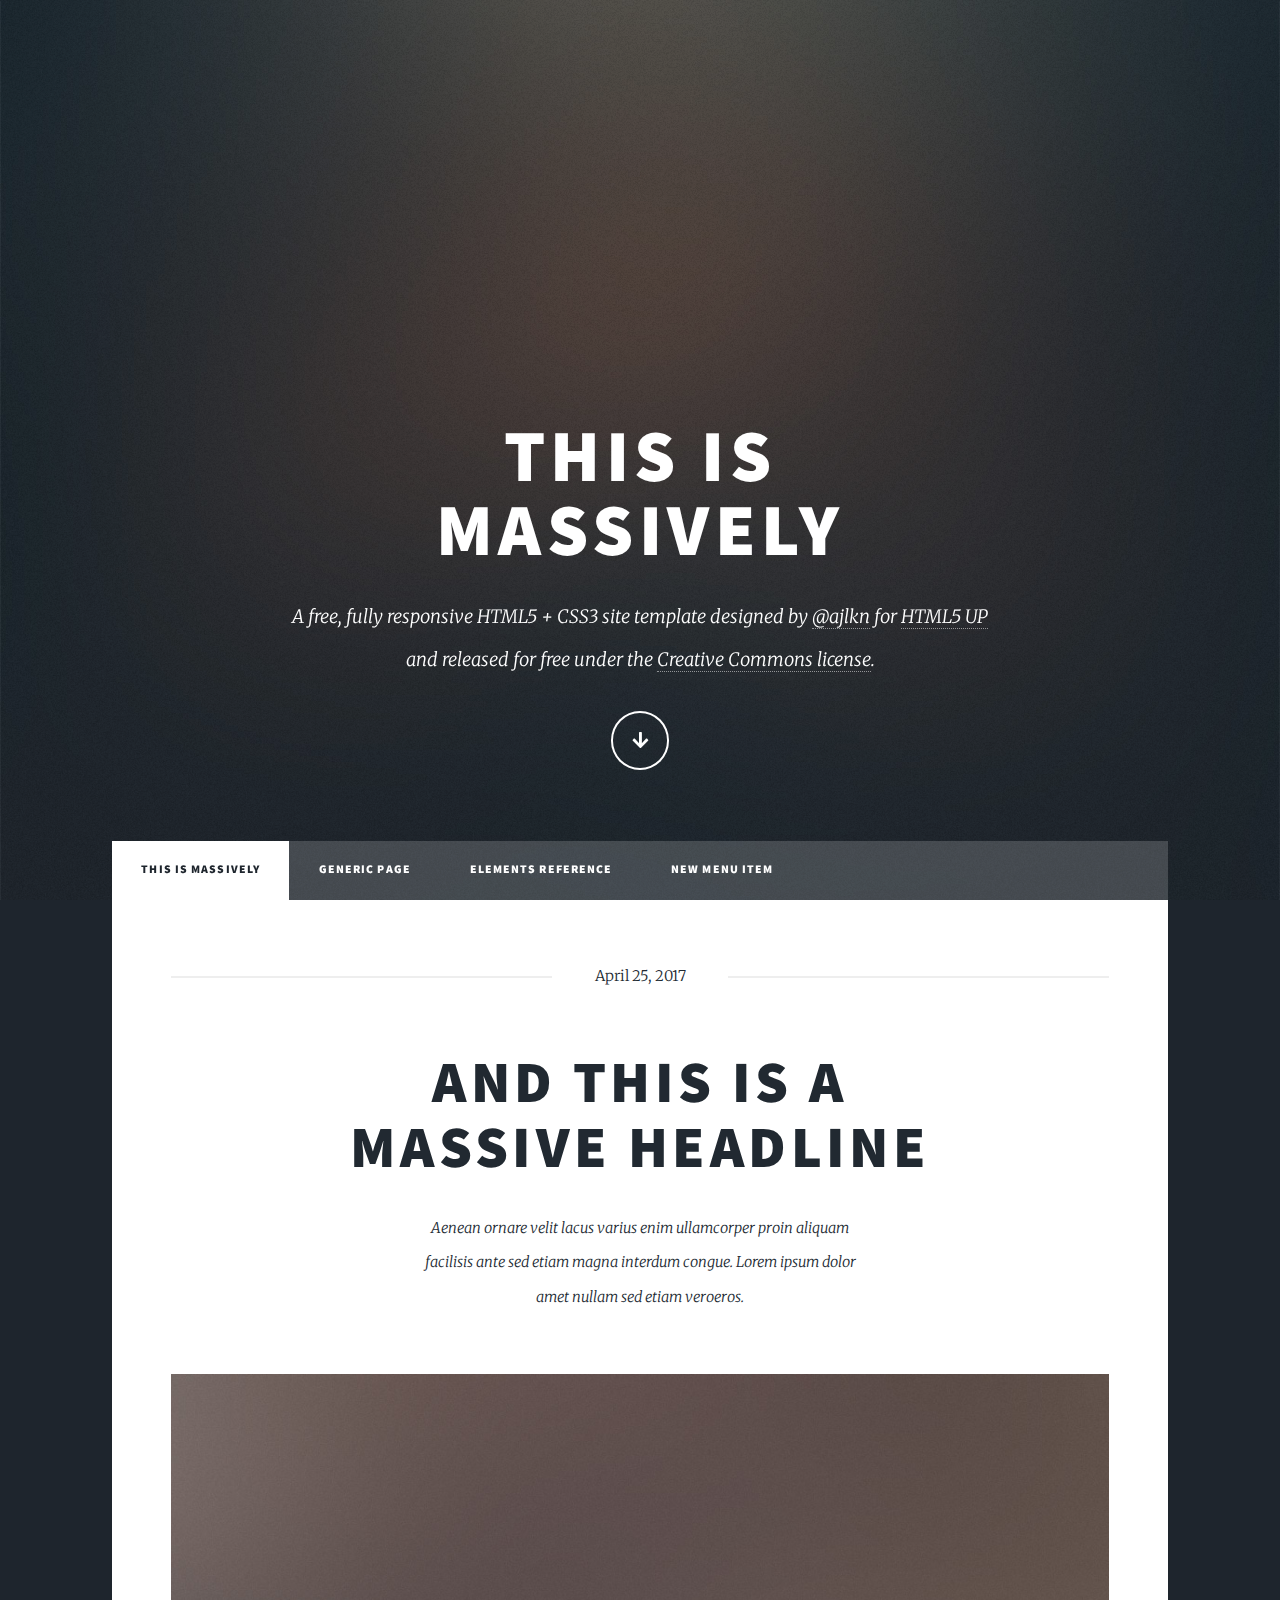
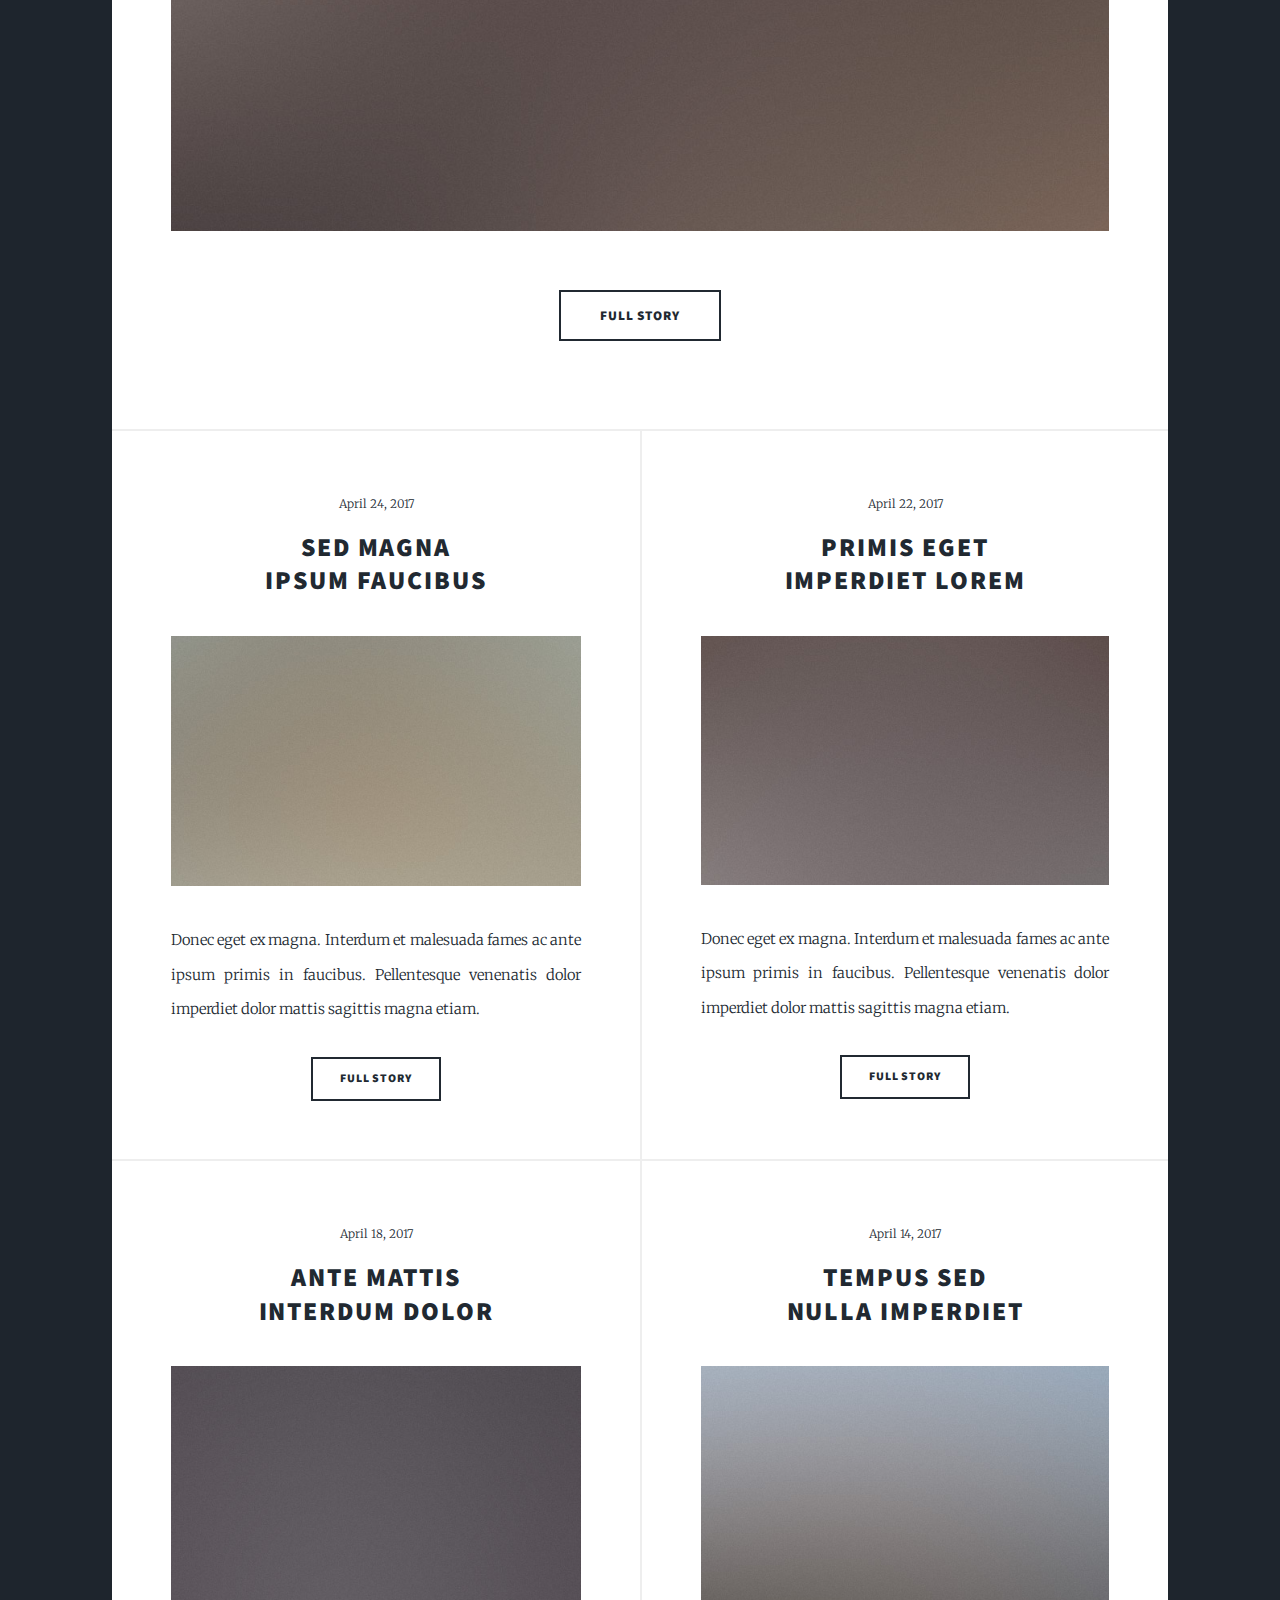
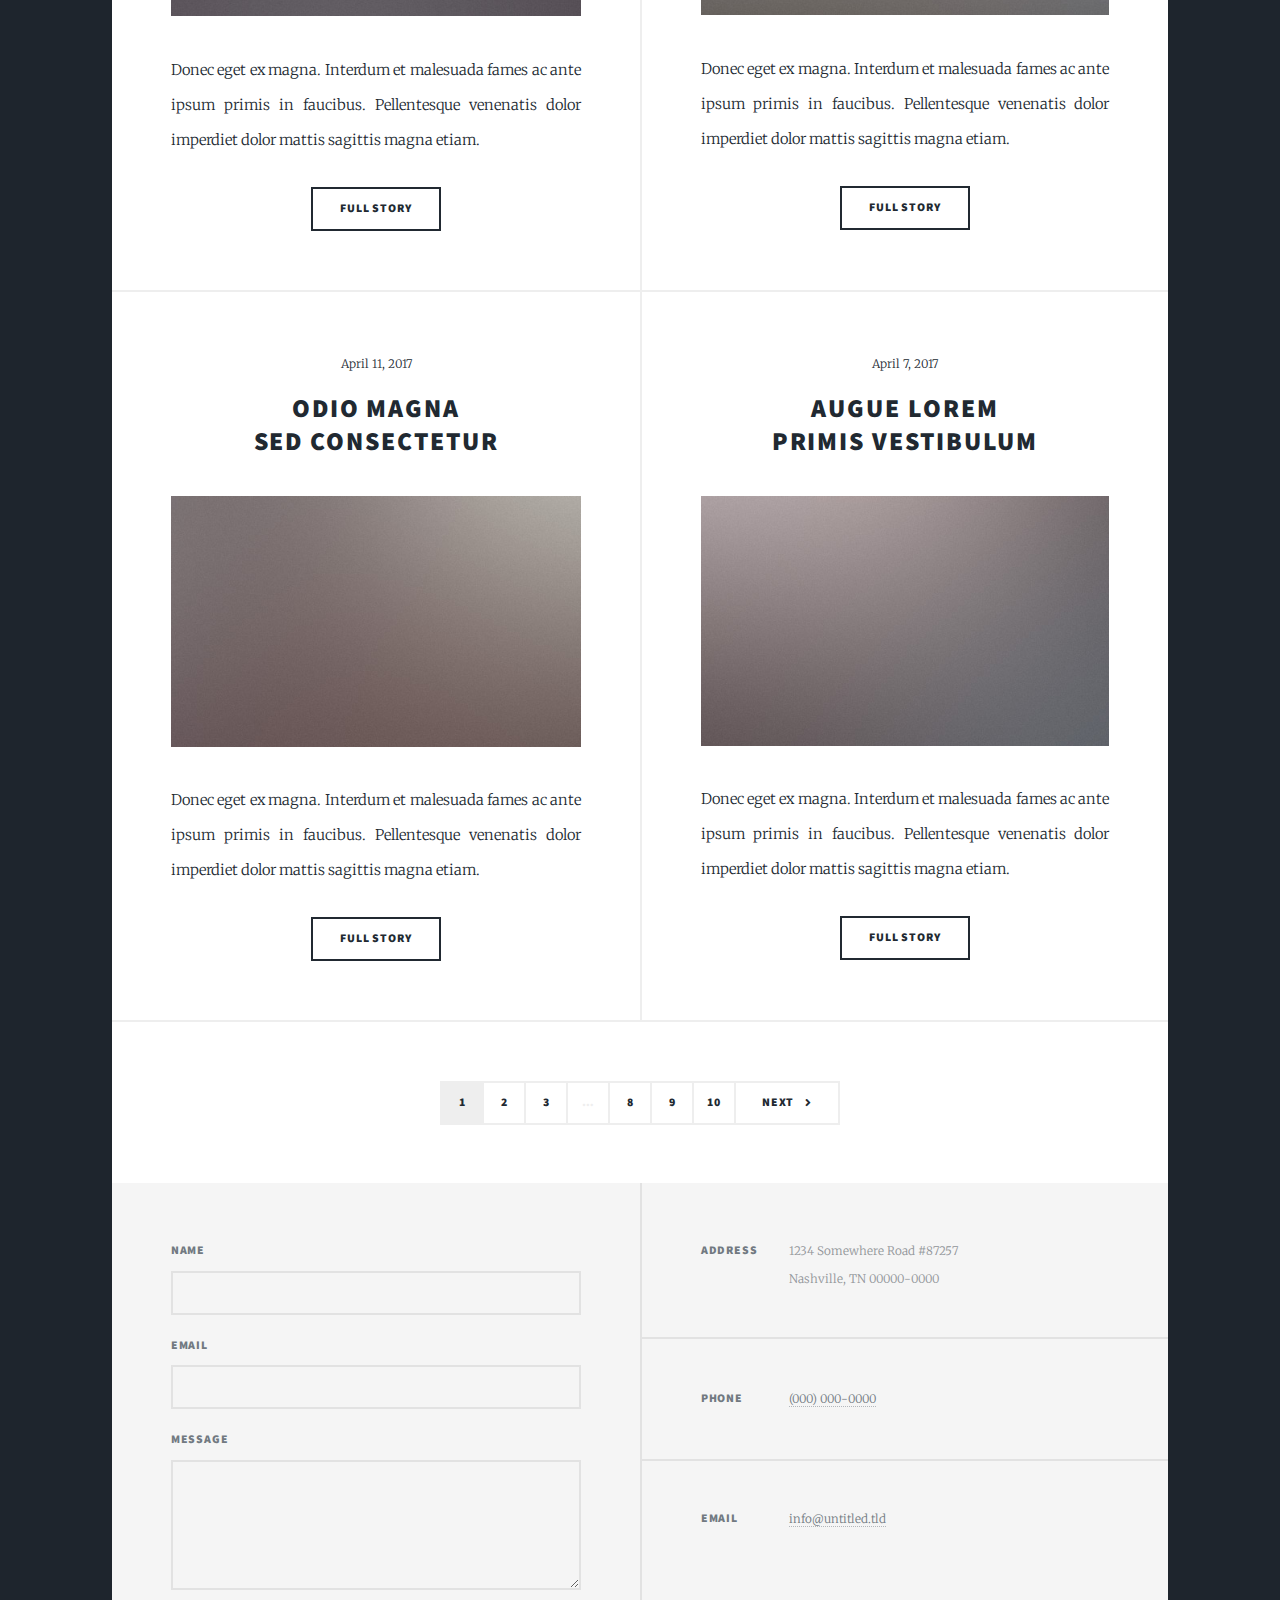
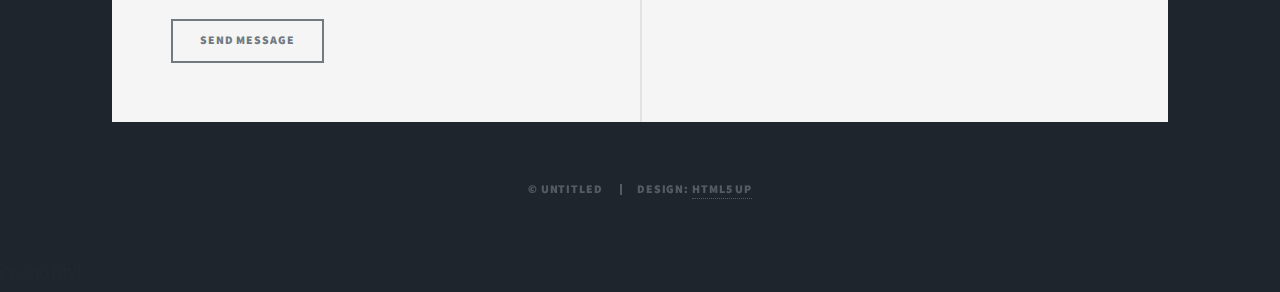
<file: index.html>
<!DOCTYPE HTML>
<!--
	Massively by HTML5 UP
	html5up.net | @ajlkn
	Free for personal and commercial use under the CCA 3.0 license (html5up.net/license)
-->
<html>

	<head>
		<title>Massively by HTML5 UP</title>
		<meta charset="utf-8" />
		<meta name="viewport"
			content="width=device-width, initial-scale=1, user-scalable=no" />
		<link rel="stylesheet" href="assets/css/main.css" />
		<noscript>
			<link rel="stylesheet" href="assets/css/noscript.css" />
		</noscript>
	</head>

	<body class="is-preload">

		<!-- Wrapper -->
		<div id="wrapper" class="fade-in">

			<!-- Intro -->
			<div id="intro">
				<h1>This is<br />
					Massively</h1>
				<p>A free, fully responsive HTML5 + CSS3 site template designed
					by <a href="https://twitter.com/ajlkn">@ajlkn</a> for <a
						href="https://html5up.net">HTML5 UP</a><br />
					and released for free under the <a
						href="https://html5up.net/license">Creative Commons
						license</a>.</p>
				<ul class="actions">
					<li><a href="#header"
							class="button icon solid solo fa-arrow-down scrolly">Continue</a>
					</li>
				</ul>
			</div>

			<!-- Header -->
			<header id="header">
				<a href="index.html" class="logo">Massively</a>
			</header>

			<!-- Nav -->
			<nav id="nav">
				<ul class="links">
					<li class="active"><a href="index.html">This is
							Massively</a></li>
					<li><a href="generic.html">Generic Page</a></li>
					<li><a href="elements.html">Elements Reference</a></li>
				</ul>
			</nav>

			<!-- Main -->
			<div id="main">

				<!-- Featured Post -->
				<article class="post featured">
					<header class="major">
						<span class="date">April 25, 2017</span>
						<h2><a href="#">And this is a<br />
								massive headline</a></h2>
						<p>Aenean ornare velit lacus varius enim ullamcorper
							proin aliquam<br />
							facilisis ante sed etiam magna interdum congue.
							Lorem ipsum dolor<br />
							amet nullam sed etiam veroeros.</p>
					</header>
					<a href="#" class="image main"><img src="images/pic01.jpg"
							alt="" /></a>
					<ul class="actions special">
						<li><a class="button large">Full Story</a></li>
					</ul>
				</article>

				<!-- Posts -->
				<section class="posts">
					<article>
						<header>
							<span class="date">April 24, 2017</span>
							<h2><a href="#">Sed magna<br />
									ipsum faucibus</a></h2>
						</header>
						<a href="#" class="image fit"><img
								src="images/pic02.jpg" alt="" /></a>
						<p>Donec eget ex magna. Interdum et malesuada fames ac
							ante ipsum primis in faucibus. Pellentesque
							venenatis dolor imperdiet dolor mattis sagittis
							magna etiam.</p>
						<ul class="actions special">
							<li><a href="#" class="button">Full Story</a></li>
						</ul>
					</article>
					<article>
						<header>
							<span class="date">April 22, 2017</span>
							<h2><a href="#">Primis eget<br />
									imperdiet lorem</a></h2>
						</header>
						<a href="#" class="image fit"><img
								src="images/pic03.jpg" alt="" /></a>
						<p>Donec eget ex magna. Interdum et malesuada fames ac
							ante ipsum primis in faucibus. Pellentesque
							venenatis dolor imperdiet dolor mattis sagittis
							magna etiam.</p>
						<ul class="actions special">
							<li><a href="#" class="button">Full Story</a></li>
						</ul>
					</article>
					<article>
						<header>
							<span class="date">April 18, 2017</span>
							<h2><a href="#">Ante mattis<br />
									interdum dolor</a></h2>
						</header>
						<a href="#" class="image fit"><img
								src="images/pic04.jpg" alt="" /></a>
						<p>Donec eget ex magna. Interdum et malesuada fames ac
							ante ipsum primis in faucibus. Pellentesque
							venenatis dolor imperdiet dolor mattis sagittis
							magna etiam.</p>
						<ul class="actions special">
							<li><a href="#" class="button">Full Story</a></li>
						</ul>
					</article>
					<article>
						<header>
							<span class="date">April 14, 2017</span>
							<h2><a href="#">Tempus sed<br />
									nulla imperdiet</a></h2>
						</header>
						<a href="#" class="image fit"><img
								src="images/pic05.jpg" alt="" /></a>
						<p>Donec eget ex magna. Interdum et malesuada fames ac
							ante ipsum primis in faucibus. Pellentesque
							venenatis dolor imperdiet dolor mattis sagittis
							magna etiam.</p>
						<ul class="actions special">
							<li><a href="#" class="button">Full Story</a></li>
						</ul>
					</article>
					<article>
						<header>
							<span class="date">April 11, 2017</span>
							<h2><a href="#">Odio magna<br />
									sed consectetur</a></h2>
						</header>
						<a href="#" class="image fit"><img
								src="images/pic06.jpg" alt="" /></a>
						<p>Donec eget ex magna. Interdum et malesuada fames ac
							ante ipsum primis in faucibus. Pellentesque
							venenatis dolor imperdiet dolor mattis sagittis
							magna etiam.</p>
						<ul class="actions special">
							<li><a href="#" class="button">Full Story</a></li>
						</ul>
					</article>
					<article>
						<header>
							<span class="date">April 7, 2017</span>
							<h2><a href="#">Augue lorem<br />
									primis vestibulum</a></h2>
						</header>
						<a href="#" class="image fit"><img
								src="images/pic07.jpg" alt="" /></a>
						<p>Donec eget ex magna. Interdum et malesuada fames ac
							ante ipsum primis in faucibus. Pellentesque
							venenatis dolor imperdiet dolor mattis sagittis
							magna etiam.</p>
						<ul class="actions special">
							<li><a href="#" class="button">Full Story</a></li>
						</ul>
					</article>
				</section>

				<!-- Footer -->
				<footer>
					<div class="pagination">
						<!--<a href="#" class="previous">Prev</a>-->
						<a href="#" class="page active">1</a>
						<a href="#" class="page">2</a>
						<a href="#" class="page">3</a>
						<span class="extra">&hellip;</span>
						<a href="#" class="page">8</a>
						<a href="#" class="page">9</a>
						<a href="#" class="page">10</a>
						<a href="#" class="next">Next</a>
					</div>
				</footer>

			</div>

			<!-- Footer -->
			<footer id="footer">
				<section>
					<form method="post" action="#">
						<div class="fields">
							<div class="field">
								<label for="name">Name</label>
								<input type="text" name="name" id="name" />
							</div>
							<div class="field">
								<label for="email">Email</label>
								<input type="text" name="email" id="email" />
							</div>
							<div class="field">
								<label for="message">Message</label>
								<textarea name="message" id="message"
									rows="3"></textarea>
							</div>
						</div>
						<ul class="actions">
							<li><input type="submit" value="Send Message" />
							</li>
						</ul>
					</form>
				</section>
				<section class="split contact">
					<section class="alt">
						<h3>Address</h3>
						<p>1234 Somewhere Road #87257<br />
							Nashville, TN 00000-0000</p>
					</section>
					<section>
						<h3>Phone</h3>
						<p><a href="#">(000) 000-0000</a></p>
					</section>
					<section>
						<h3>Email</h3>
						<p><a href="#">info@untitled.tld</a></p>
					</section>
				</section>
			</footer>

			<!-- Copyright -->
			<div id="copyright">
				<ul>
					<li>&copy; Untitled</li>
					<li>Design: <a href="https://html5up.net">HTML5 UP</a></li>
				</ul>
			</div>

		</div>

		<!-- Scripts -->
		<script src="assets/js/jquery.min.js"></script>
		<script src="assets/js/jquery.scrollex.min.js"></script>
		<script src="assets/js/jquery.scrolly.min.js"></script>
		<script src="assets/js/browser.min.js"></script>
		<script src="assets/js/breakpoints.min.js"></script>
		<script src="assets/js/util.js"></script>
		<script src="assets/js/main.js"></script>

		<!-- Implementa aquí les funcionalitats de l'apartat UF1842. Exercici 1 -->
		<script>
			const imatgeURL = "https://i.picsum.photos/id/1004/5616/3744.jpg?hmac=Or7EJnz-ky5bsKa9_frdDcDCR9VhCP8kMnbZV6-WOrY";

			let button = document.querySelector( '.large' )
			let mainImage = document.querySelector( '.main > img' )
			button.addEventListener( 'click', function ()
			{
				mainImage.src = imatgeURL
			} )

		</script>
		<!-- Implementa aquí les funcionalitats de l'apartat UF1842. Exercici 2 -->
		<script>
			let body = document.querySelector( 'body' )
			let div = document.createElement( 'div' )
			div.innerHTML = 'Creado DIV!'
			body.appendChild( div )

		</script>
		<!-- Implementa aquí les funcionalitats de l'apartat UF1842. Exercici 3 -->
		<script>
			let navList = document.querySelector( '.links' )
			let newItem = document.createElement( 'LI' )
			let newNavItem = document.createElement( 'A' )
			newNavItem.innerHTML = 'New Menu Item'
			newNavItem.setAttribute( 'href', '#top' )
			navList.appendChild( newItem )
			newItem.appendChild( newNavItem )
		</script>

	</body>

</html>
</file>
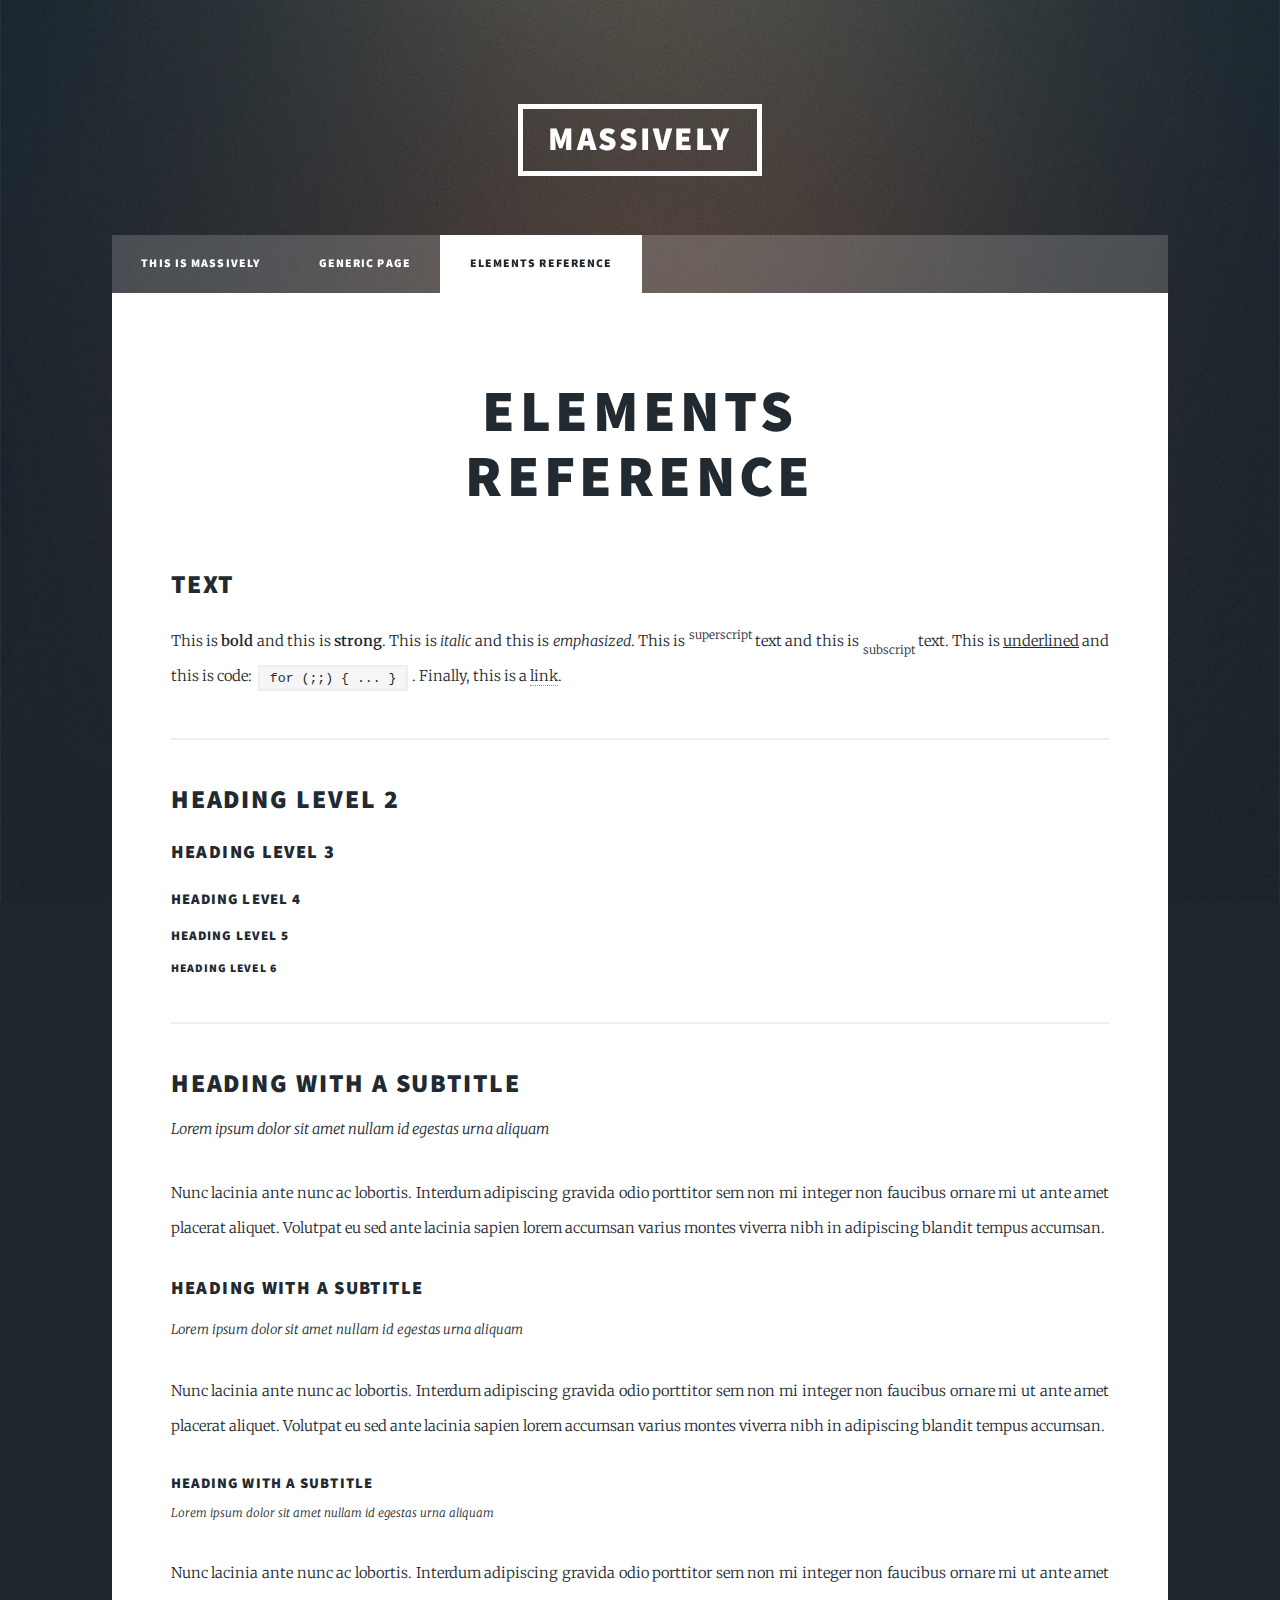
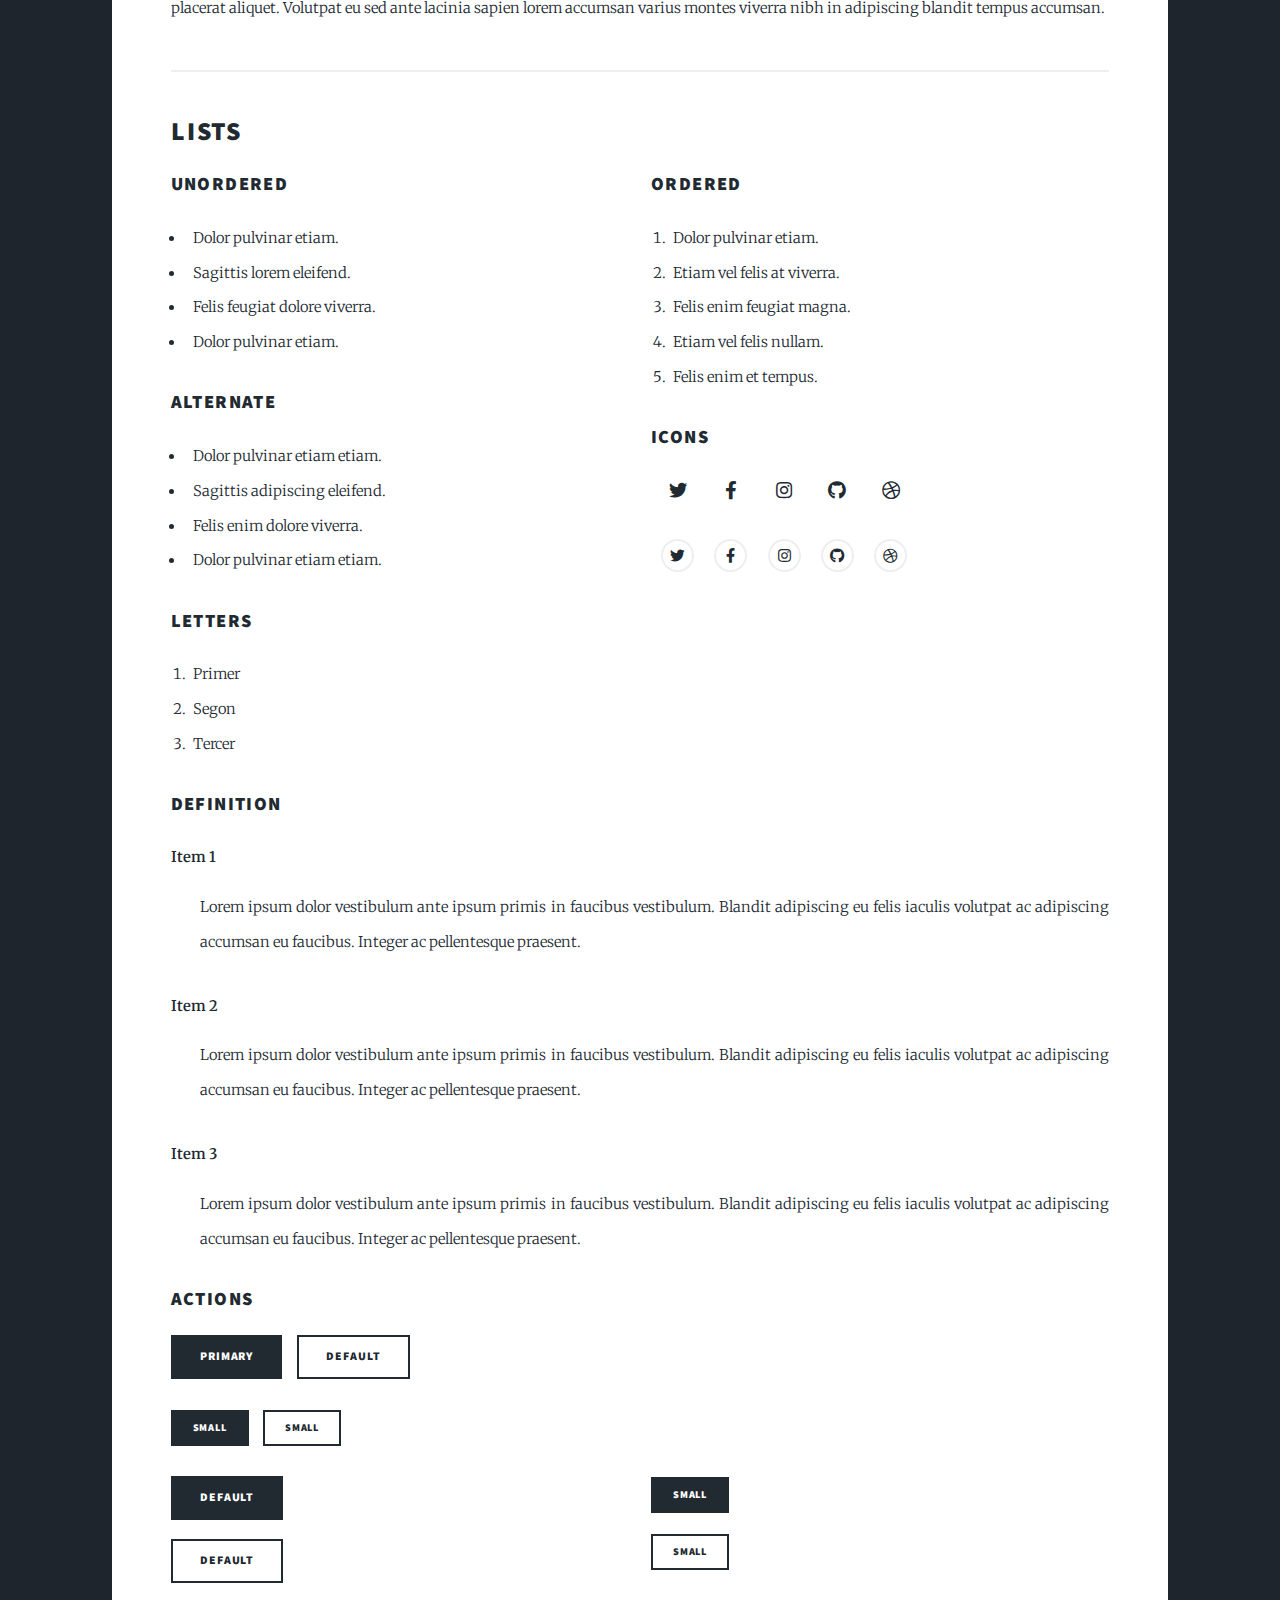
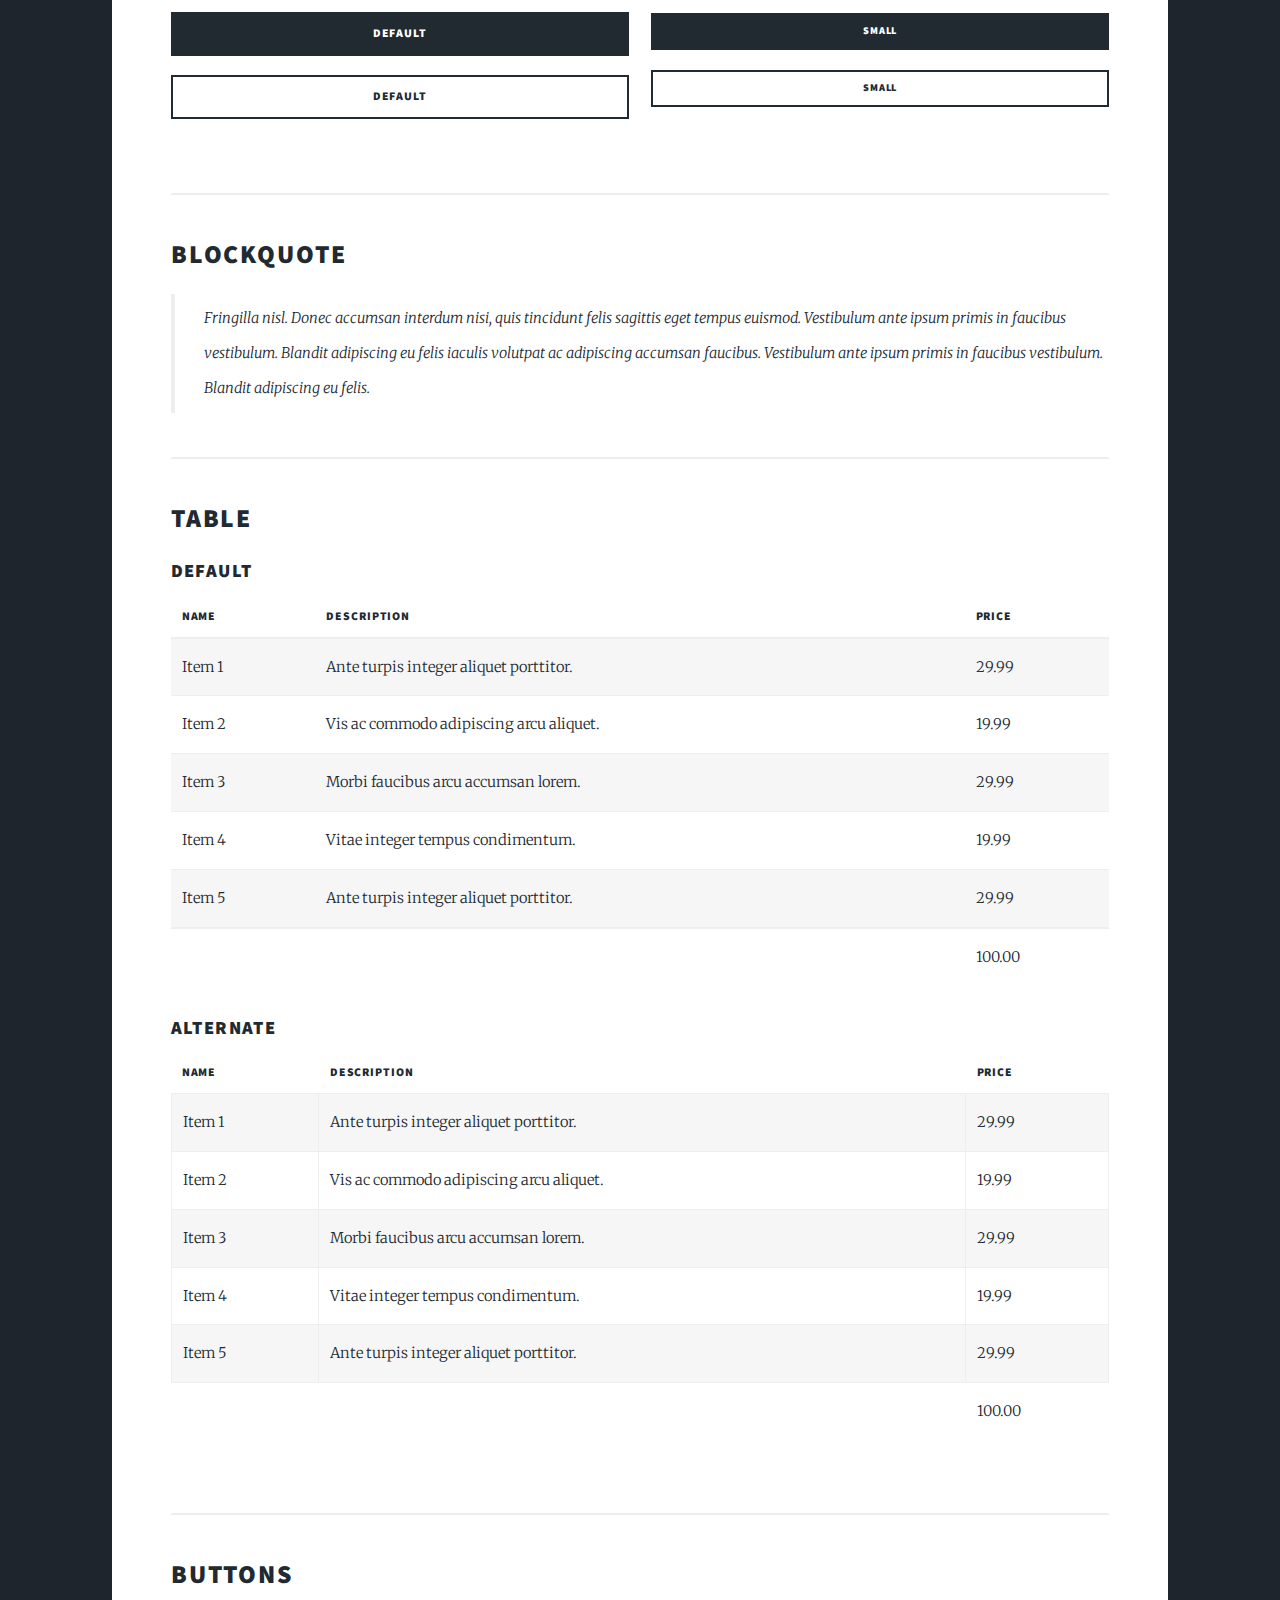
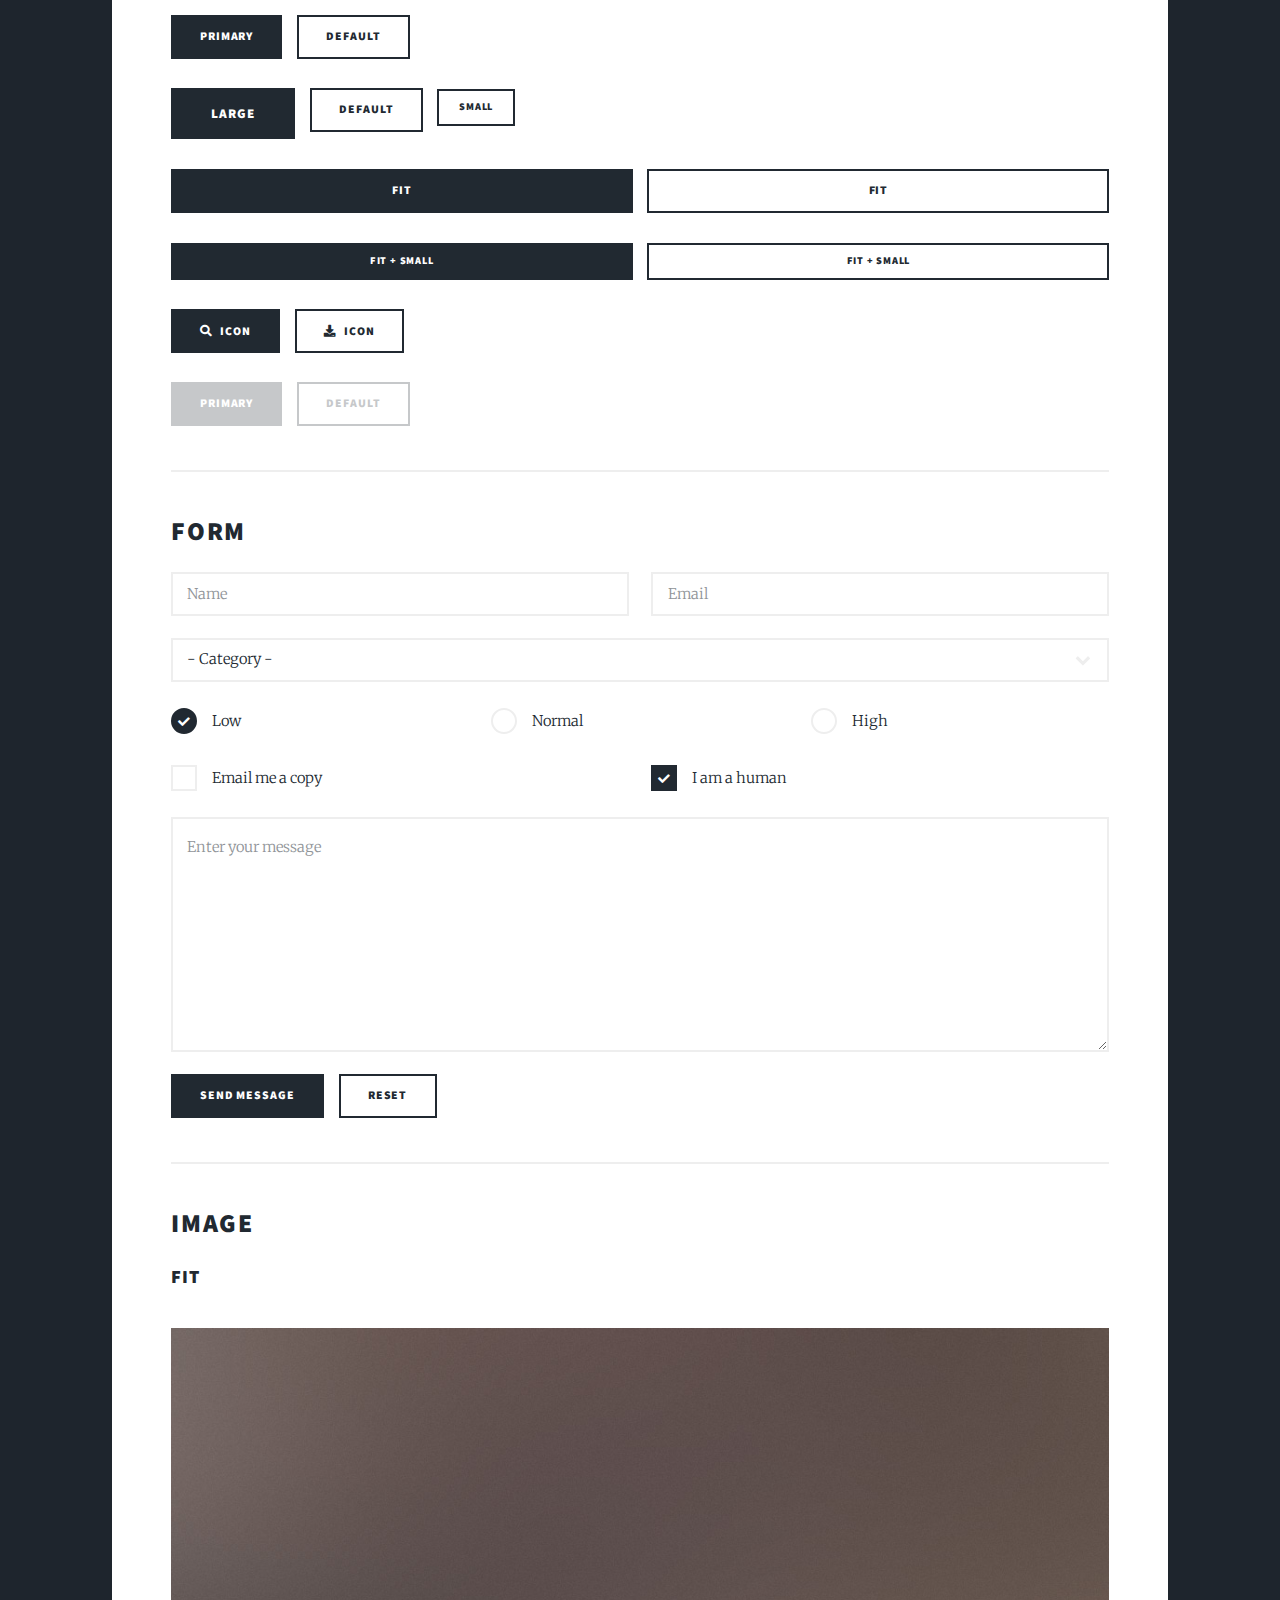
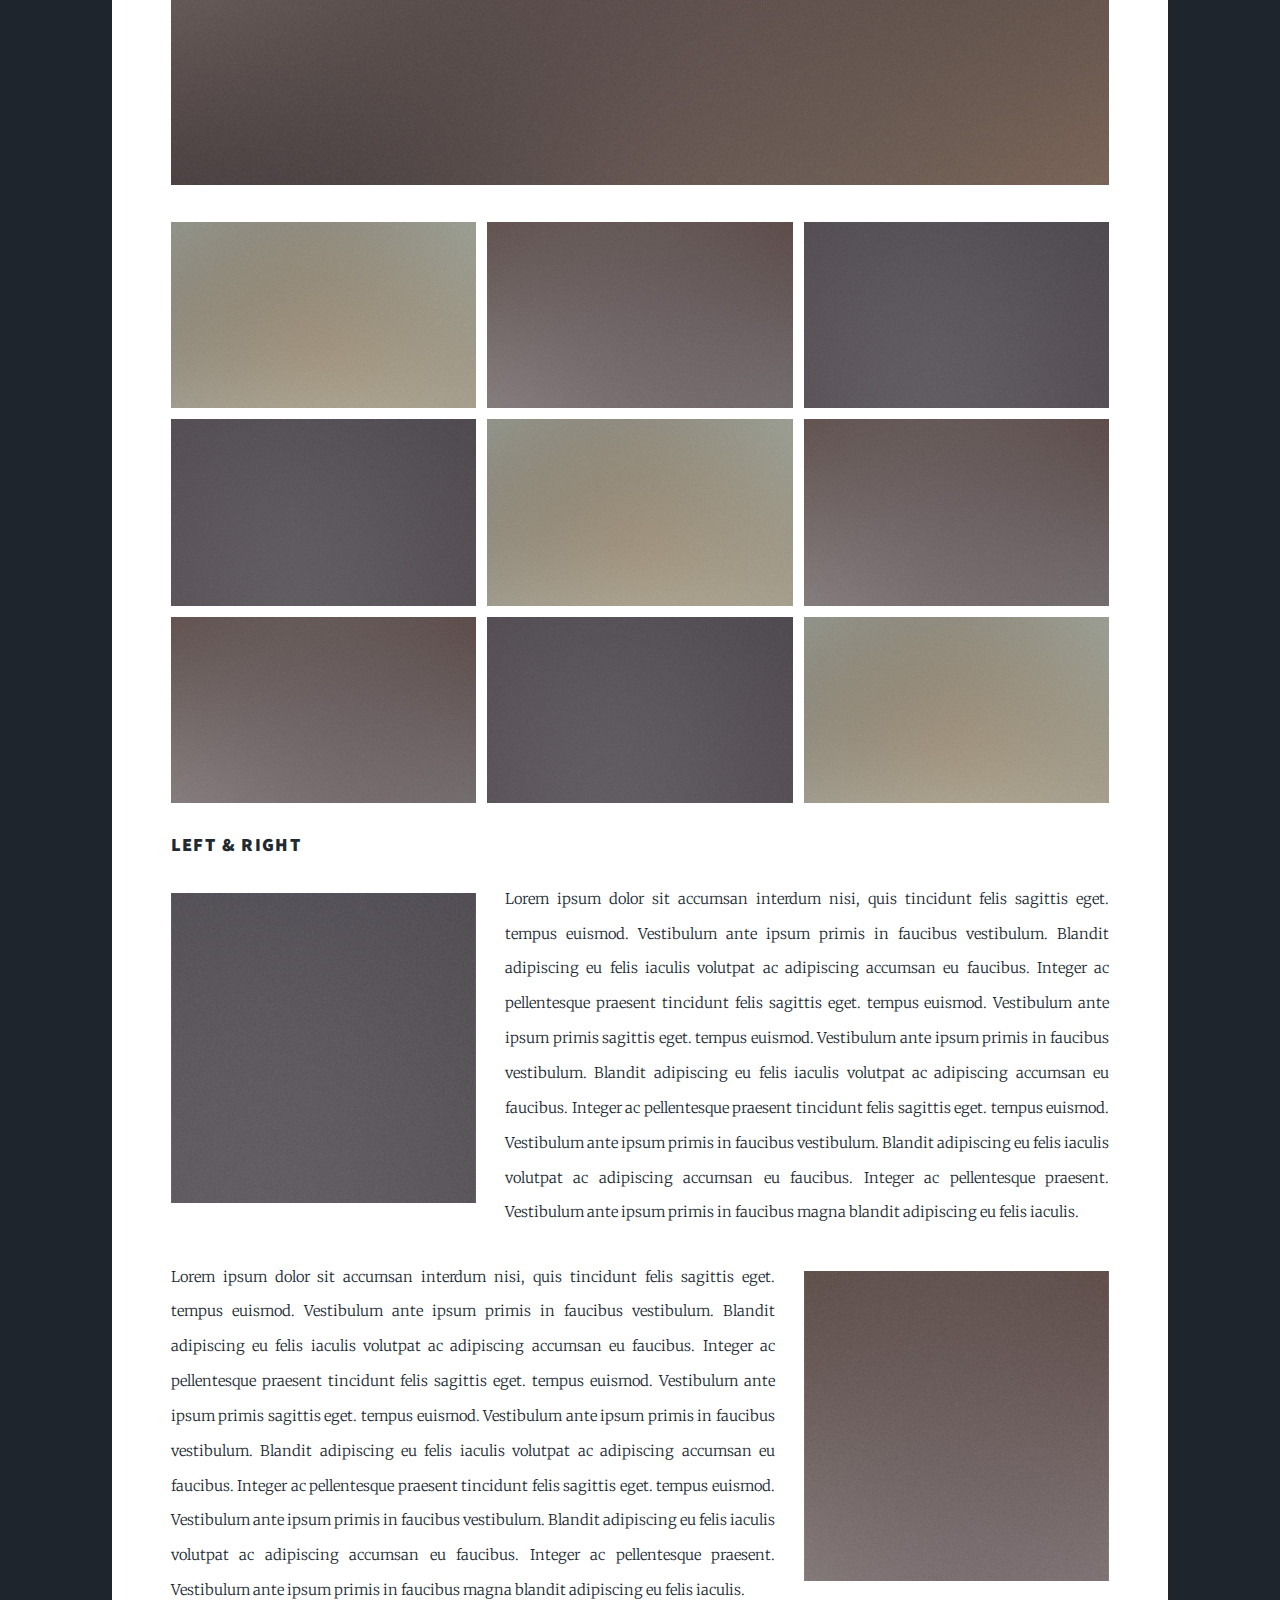
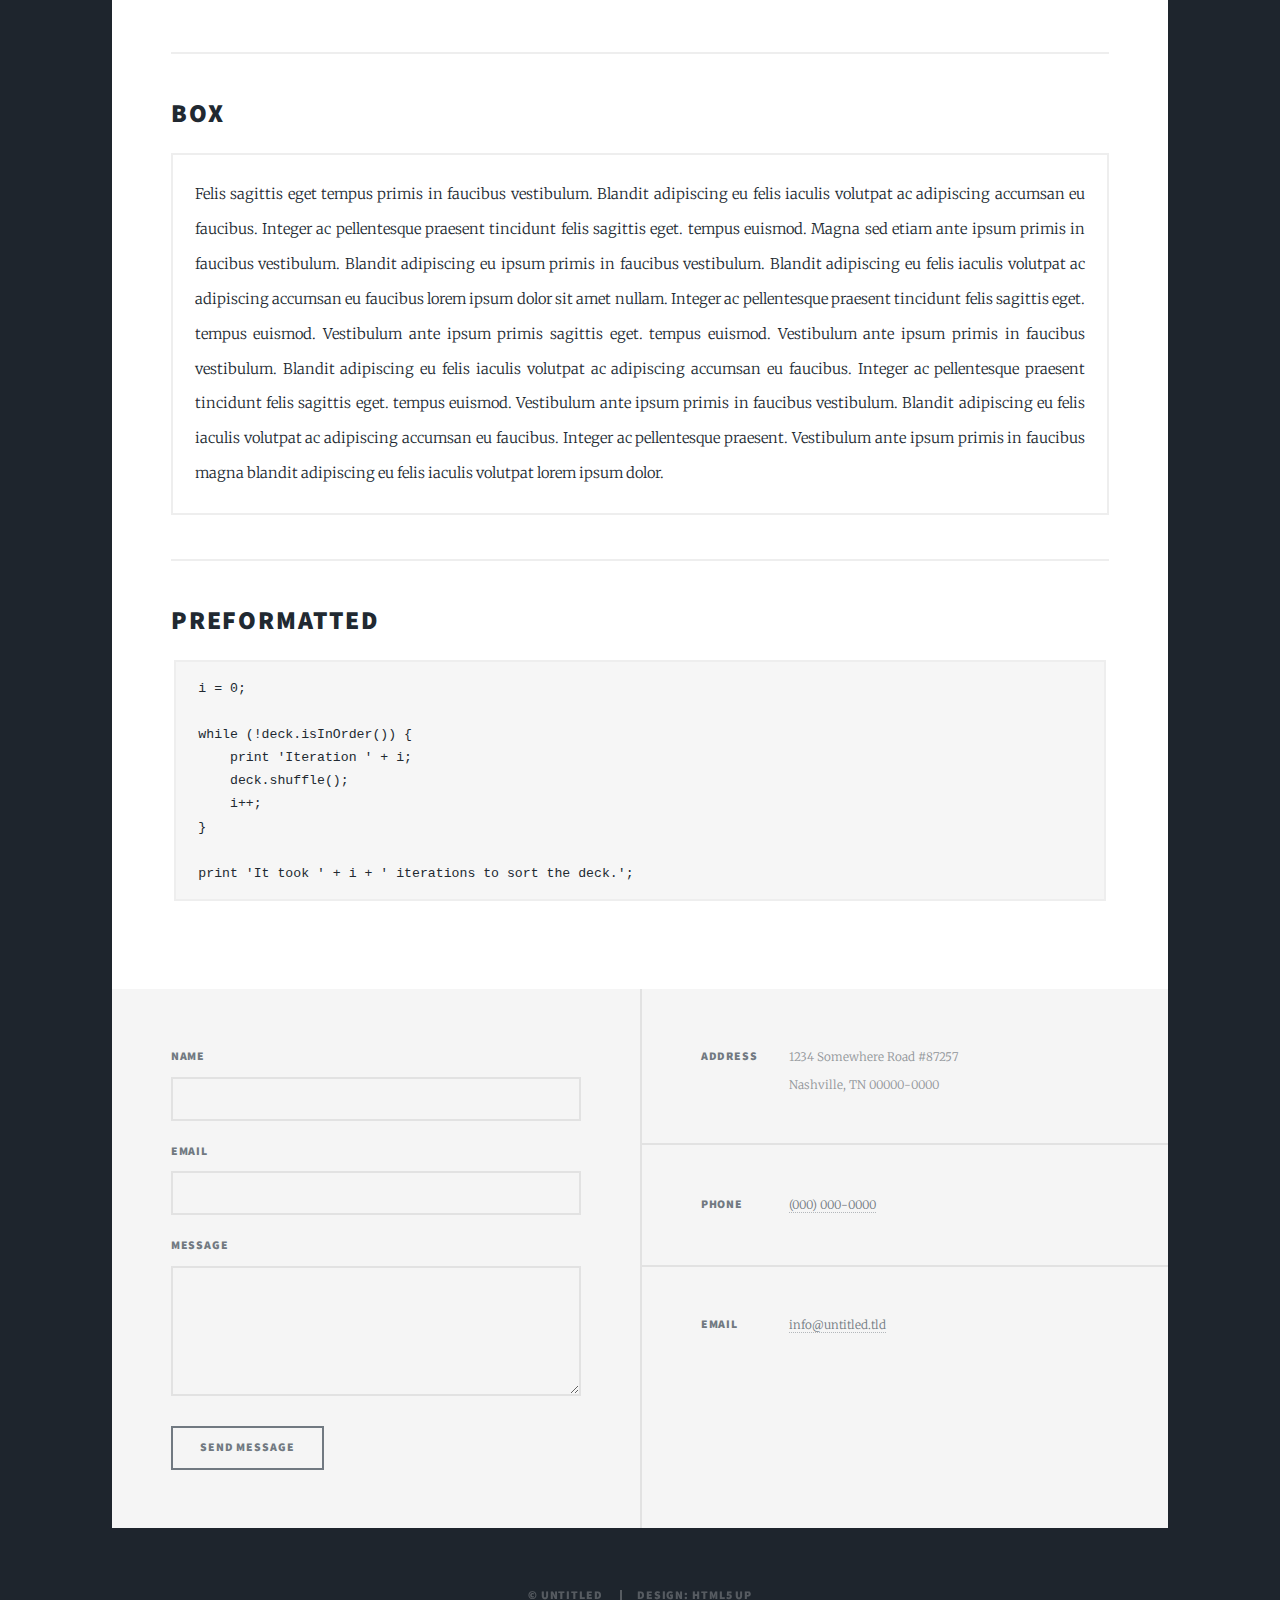
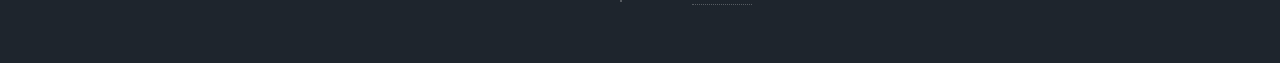
<file: elements.html>
<!DOCTYPE HTML>
<!--
	Massively by HTML5 UP
	html5up.net | @ajlkn
	Free for personal and commercial use under the CCA 3.0 license (html5up.net/license)
-->
<html>

    <head>
        <title>Elements Reference - Massively by HTML5 UP</title>
        <meta charset="utf-8" />
        <meta name="viewport"
            content="width=device-width, initial-scale=1, user-scalable=no" />
        <link rel="stylesheet" href="assets/css/main.css" />
        <noscript>
            <link rel="stylesheet" href="assets/css/noscript.css" />
        </noscript>
    </head>

    <body class="is-preload">

        <!-- Wrapper -->
        <div id="wrapper">

            <!-- Header -->
            <header id="header">
                <a href="index.html" class="logo">Massively</a>
            </header>

            <!-- Nav -->
            <nav id="nav">
                <ul class="links">
                    <li><a href="index.html">This is Massively</a></li>
                    <li><a href="generic.html">Generic Page</a></li>
                    <li class="active"><a href="elements.html">Elements
                            Reference</a></li>
                </ul>
            </nav>

            <!-- Main -->
            <div id="main">

                <!-- Post -->
                <section class="post">
                    <header class="major">
                        <h1>Elements<br /> Reference
                        </h1>
                    </header>

                    <!-- Text stuff -->
                    <h2>Text</h2>
                    <p>This is <b>bold</b> and this is <strong>strong</strong>.
                        This is <i>italic</i> and this is <em>emphasized</em>.
                        This is <sup>superscript</sup> text and this is
                        <sub>subscript</sub> text. This is <u>underlined</u> and
                        this is code: <code>for (;;) { ... }</code>.
                        Finally, this is a <a href="#">link</a>.
                    </p>
                    <hr />
                    <h2>Heading Level 2</h2>
                    <h3>Heading Level 3</h3>
                    <h4>Heading Level 4</h4>
                    <h5>Heading Level 5</h5>
                    <h6>Heading Level 6</h6>
                    <hr />
                    <header>
                        <h2>Heading with a Subtitle</h2>
                        <p>Lorem ipsum dolor sit amet nullam id egestas urna
                            aliquam</p>
                    </header>
                    <p>Nunc lacinia ante nunc ac lobortis. Interdum adipiscing
                        gravida odio porttitor sem non mi integer non faucibus
                        ornare mi ut ante amet placerat aliquet. Volutpat eu sed
                        ante lacinia sapien lorem accumsan varius montes viverra
                        nibh in adipiscing
                        blandit tempus accumsan.</p>
                    <header>
                        <h3>Heading with a Subtitle</h3>
                        <p>Lorem ipsum dolor sit amet nullam id egestas urna
                            aliquam</p>
                    </header>
                    <p>Nunc lacinia ante nunc ac lobortis. Interdum adipiscing
                        gravida odio porttitor sem non mi integer non faucibus
                        ornare mi ut ante amet placerat aliquet. Volutpat eu sed
                        ante lacinia sapien lorem accumsan varius montes viverra
                        nibh in adipiscing
                        blandit tempus accumsan.</p>
                    <header>
                        <h4>Heading with a Subtitle</h4>
                        <p>Lorem ipsum dolor sit amet nullam id egestas urna
                            aliquam</p>
                    </header>
                    <p>Nunc lacinia ante nunc ac lobortis. Interdum adipiscing
                        gravida odio porttitor sem non mi integer non faucibus
                        ornare mi ut ante amet placerat aliquet. Volutpat eu sed
                        ante lacinia sapien lorem accumsan varius montes viverra
                        nibh in adipiscing
                        blandit tempus accumsan.</p>

                    <hr />

                    <!-- Lists -->
                    <h2>Lists</h2>
                    <div class="row">
                        <div class="col-6 col-12-small">

                            <h3>Unordered</h3>
                            <ul>
                                <li>Dolor pulvinar etiam.</li>
                                <li>Sagittis lorem eleifend.</li>
                                <li>Felis feugiat dolore viverra.</li>
                                <li>Dolor pulvinar etiam.</li>
                            </ul>

                            <h3>Alternate</h3>
                            <ul class="alt">
                                <li>Dolor pulvinar etiam etiam.</li>
                                <li>Sagittis adipiscing eleifend.</li>
                                <li>Felis enim dolore viverra.</li>
                                <li>Dolor pulvinar etiam etiam.</li>
                            </ul>
                            <h3>Letters</h3>
                            <ol type="a">
                                <li>Primer</li>
                                <li>Segon</li>
                                <li>Tercer</li>
                            </ol>


                        </div>
                        <div class="col-6 col-12-small">

                            <h3>Ordered</h3>
                            <ol>
                                <li>Dolor pulvinar etiam.</li>
                                <li>Etiam vel felis at viverra.</li>
                                <li>Felis enim feugiat magna.</li>
                                <li>Etiam vel felis nullam.</li>
                                <li>Felis enim et tempus.</li>
                            </ol>

                            <h3>Icons</h3>
                            <ul class="icons">
                                <li class="spinner"><a href="#"
                                        class="icon brands fa-twitter "><span
                                            class="label">Twitter</span></a>
                                </li>
                                <li><a href="#"
                                        class="icon brands fa-facebook-f"><span
                                            class="label">Facebook</span></a>
                                </li>
                                <li><a href="#"
                                        class="icon brands fa-instagram"><span
                                            class="label">Instagram</span></a>
                                </li>
                                <li><a href="https://github.com/GoatBass"
                                        class="icon brands fa-github"
                                        target="_blank"><span
                                            class="label">Github</span></a>
                                </li>
                                <li><a href="#"
                                        class="icon brands fa-dribbble"><span
                                            class="label">Dribbble</span></a>
                                </li>
                            </ul>
                            <ul class="icons alt">
                                <li class="spinner-2"><a href="#"
                                        class="icon brands alt fa-twitter"><span
                                            class="label">Twitter</span></a>
                                </li>
                                <li><a href="#"
                                        class="icon brands alt fa-facebook-f"><span
                                            class="label">Facebook</span></a>
                                </li>
                                <li><a href="#"
                                        class="icon brands alt fa-instagram"><span
                                            class="label">Instagram</span></a>
                                </li>
                                <li><a href="https://github.com/GoatBass"
                                        class="icon brands alt fa-github"
                                        target="_blank"><span
                                            class="label">Github</span></a>
                                </li>
                                <li><a href="#"
                                        class="icon brands alt fa-dribbble"><span
                                            class="label">Dribbble</span></a>
                                </li>
                            </ul>

                        </div>
                    </div>
                    <h3>Definition</h3>
                    <dl>
                        <dt>Item 1</dt>
                        <dd>
                            <p>Lorem ipsum dolor vestibulum ante ipsum primis in
                                faucibus vestibulum. Blandit adipiscing eu felis
                                iaculis volutpat ac adipiscing accumsan eu
                                faucibus. Integer ac pellentesque praesent.</p>
                        </dd>
                        <dt>Item 2</dt>
                        <dd>
                            <p>Lorem ipsum dolor vestibulum ante ipsum primis in
                                faucibus vestibulum. Blandit adipiscing eu felis
                                iaculis volutpat ac adipiscing accumsan eu
                                faucibus. Integer ac pellentesque praesent.</p>
                        </dd>
                        <dt>Item 3</dt>
                        <dd>
                            <p>Lorem ipsum dolor vestibulum ante ipsum primis in
                                faucibus vestibulum. Blandit adipiscing eu felis
                                iaculis volutpat ac adipiscing accumsan eu
                                faucibus. Integer ac pellentesque praesent.</p>
                        </dd>
                    </dl>

                    <h3>Actions</h3>
                    <ul class="actions">
                        <li><a href="#" class="button primary">Primary</a></li>
                        <li><a href="#" class="button">Default</a></li>
                    </ul>
                    <ul class="actions small">
                        <li><a href="#" class="button primary small">Small</a>
                        </li>
                        <li><a href="#" class="button small">Small</a></li>
                    </ul>
                    <div class="row">
                        <div class="col-6 col-12-small">
                            <ul class="actions stacked">
                                <li><a href="#"
                                        class="button primary">Default</a></li>
                                <li><a href="#" class="button">Default</a></li>
                            </ul>
                        </div>
                        <div class="col-6 col-12-small">
                            <ul class="actions stacked">
                                <li><a href="#"
                                        class="button primary small">Small</a>
                                </li>
                                <li><a href="#" class="button small">Small</a>
                                </li>
                            </ul>
                        </div>
                    </div>
                    <div class="row">
                        <div class="col-6 col-12-small">
                            <ul class="actions stacked">
                                <li><a href="#"
                                        class="button primary fit">Default</a>
                                </li>
                                <li><a href="#" class="button fit">Default</a>
                                </li>
                            </ul>
                        </div>
                        <div class="col-6 col-12-small">
                            <ul class="actions stacked">
                                <li><a href="#"
                                        class="button primary small fit">Small</a>
                                </li>
                                <li><a href="#"
                                        class="button small fit">Small</a></li>
                            </ul>
                        </div>
                    </div>

                    <hr />

                    <!-- Blockquote -->
                    <h2>Blockquote</h2>
                    <blockquote>Fringilla nisl. Donec accumsan interdum nisi,
                        quis tincidunt felis sagittis eget tempus euismod.
                        Vestibulum ante ipsum primis in faucibus vestibulum.
                        Blandit adipiscing eu felis iaculis volutpat ac
                        adipiscing accumsan faucibus. Vestibulum
                        ante ipsum primis in faucibus vestibulum. Blandit
                        adipiscing eu felis.</blockquote>

                    <hr />

                    <!-- Table -->
                    <h2>Table</h2>

                    <h3>Default</h3>
                    <div class="table-wrapper">
                        <table>
                            <thead>
                                <tr>
                                    <th>Name</th>
                                    <th>Description</th>
                                    <th>Price</th>
                                </tr>
                            </thead>
                            <tbody>
                                <tr>
                                    <td>Item 1</td>
                                    <td>Ante turpis integer aliquet porttitor.
                                    </td>
                                    <td>29.99</td>
                                </tr>
                                <tr>
                                    <td>Item 2</td>
                                    <td>Vis ac commodo adipiscing arcu aliquet.
                                    </td>
                                    <td>19.99</td>
                                </tr>
                                <tr>
                                    <td>Item 3</td>
                                    <td> Morbi faucibus arcu accumsan lorem.
                                    </td>
                                    <td>29.99</td>
                                </tr>
                                <tr>
                                    <td>Item 4</td>
                                    <td>Vitae integer tempus condimentum.</td>
                                    <td>19.99</td>
                                </tr>
                                <tr>
                                    <td>Item 5</td>
                                    <td>Ante turpis integer aliquet porttitor.
                                    </td>
                                    <td>29.99</td>
                                </tr>
                            </tbody>
                            <tfoot>
                                <tr>
                                    <td colspan="2"></td>
                                    <td>100.00</td>
                                </tr>
                            </tfoot>
                        </table>
                    </div>

                    <h3>Alternate</h3>
                    <div class="table-wrapper">
                        <table class="alt">
                            <thead>
                                <tr>
                                    <th>Name</th>
                                    <th>Description</th>
                                    <th>Price</th>
                                </tr>
                            </thead>
                            <tbody>
                                <tr>
                                    <td>Item 1</td>
                                    <td>Ante turpis integer aliquet porttitor.
                                    </td>
                                    <td>29.99</td>
                                </tr>
                                <tr>
                                    <td>Item 2</td>
                                    <td>Vis ac commodo adipiscing arcu aliquet.
                                    </td>
                                    <td>19.99</td>
                                </tr>
                                <tr>
                                    <td>Item 3</td>
                                    <td> Morbi faucibus arcu accumsan lorem.
                                    </td>
                                    <td>29.99</td>
                                </tr>
                                <tr>
                                    <td>Item 4</td>
                                    <td>Vitae integer tempus condimentum.</td>
                                    <td>19.99</td>
                                </tr>
                                <tr>
                                    <td>Item 5</td>
                                    <td>Ante turpis integer aliquet porttitor.
                                    </td>
                                    <td>29.99</td>
                                </tr>
                            </tbody>
                            <tfoot>
                                <tr>
                                    <td colspan="2"></td>
                                    <td>100.00</td>
                                </tr>
                            </tfoot>
                        </table>
                    </div>

                    <hr />

                    <!-- Buttons -->
                    <h2>Buttons</h2>
                    <ul class="actions">
                        <li><a href="#" class="button primary">Primary</a></li>
                        <li><a href="#" class="button">Default</a></li>
                    </ul>
                    <ul class="actions">
                        <li><a href="#" class="button primary large">Large</a>
                        </li>
                        <li><a href="#" class="button">Default</a></li>
                        <li><a href="#" class="button small">Small</a></li>
                    </ul>
                    <ul class="actions fit">
                        <li><a href="#" class="button primary fit">Fit</a></li>
                        <li><a href="#" class="button fit">Fit</a></li>
                    </ul>
                    <ul class="actions fit small">
                        <li><a href="#" class="button primary fit small">Fit +
                                Small</a></li>
                        <li><a href="#" class="button fit small">Fit + Small</a>
                        </li>
                    </ul>
                    <ul class="actions">
                        <li><a href="#"
                                class="button primary icon solid fa-search">Icon</a>
                        </li>
                        <li><a href="#"
                                class="button icon solid fa-download">Icon</a>
                        </li>
                    </ul>
                    <ul class="actions">
                        <li><span class="button primary disabled">Primary</span>
                        </li>
                        <li><span class="button disabled">Default</span></li>
                    </ul>

                    <hr />

                    <!-- Form -->
                    <h2>Form</h2>

                    <form method="post" action="#">
                        <div class="row gtr-uniform">
                            <div class="col-6 col-12-xsmall">
                                <input type="text" name="demo-name"
                                    id="demo-name" value=""
                                    placeholder="Name" />
                            </div>
                            <div class="col-6 col-12-xsmall">
                                <input type="email" name="demo-email"
                                    id="demo-email" value=""
                                    placeholder="Email" />
                            </div>
                            <!-- Break -->
                            <div class="col-12">
                                <select name="demo-category" id="demo-category">
                                    <option value="">- Category -</option>
                                    <option value="1">Manufacturing</option>
                                    <option value="1">Shipping</option>
                                    <option value="1">Administration</option>
                                    <option value="1">Human Resources</option>
                                </select>
                            </div>
                            <!-- Break -->
                            <div class="col-4 col-12-small">
                                <input type="radio" id="demo-priority-low"
                                    name="demo-priority" checked>
                                <label for="demo-priority-low">Low</label>
                            </div>
                            <div class="col-4 col-12-small">
                                <input type="radio" id="demo-priority-normal"
                                    name="demo-priority">
                                <label for="demo-priority-normal">Normal</label>
                            </div>
                            <div class="col-4 col-12-small">
                                <input type="radio" id="demo-priority-high"
                                    name="demo-priority">
                                <label for="demo-priority-high">High</label>
                            </div>
                            <!-- Break -->
                            <div class="col-6 col-12-small">
                                <input type="checkbox" id="demo-copy"
                                    name="demo-copy">
                                <label for="demo-copy">Email me a copy</label>
                            </div>
                            <div class="col-6 col-12-small">
                                <input type="checkbox" id="demo-human"
                                    name="demo-human" checked>
                                <label for="demo-human">I am a human</label>
                            </div>
                            <!-- Break -->
                            <div class="col-12">
                                <textarea name="demo-message" id="demo-message"
                                    placeholder="Enter your message"
                                    rows="6"></textarea>
                            </div>
                            <!-- Break -->
                            <div class="col-12">
                                <ul class="actions">
                                    <li><input type="submit"
                                            value="Send Message"
                                            class="primary" /></li>
                                    <li><input type="reset" value="Reset" />
                                    </li>
                                </ul>
                            </div>
                        </div>
                    </form>

                    <hr />

                    <!-- Image -->
                    <h2>Image</h2>

                    <h3>Fit</h3>
                    <span class="image fit"><img src="images/pic01.jpg"
                            alt="" /></span>
                    <div class="box alt">
                        <div class="row gtr-50 gtr-uniform">
                            <div class="col-4"><span class="image fit"><img
                                        src="images/pic02.jpg" alt="" /></span>
                            </div>
                            <div class="col-4"><span class="image fit"><img
                                        src="images/pic03.jpg" alt="" /></span>
                            </div>
                            <div class="col-4"><span class="image fit"><img
                                        src="images/pic04.jpg" alt="" /></span>
                            </div>
                            <!-- Break -->
                            <div class="col-4"><span class="image fit"><img
                                        src="images/pic04.jpg" alt="" /></span>
                            </div>
                            <div class="col-4"><span class="image fit"><img
                                        src="images/pic02.jpg" alt="" /></span>
                            </div>
                            <div class="col-4"><span class="image fit"><img
                                        src="images/pic03.jpg" alt="" /></span>
                            </div>
                            <!-- Break -->
                            <div class="col-4"><span class="image fit"><img
                                        src="images/pic03.jpg" alt="" /></span>
                            </div>
                            <div class="col-4"><span class="image fit"><img
                                        src="images/pic04.jpg" alt="" /></span>
                            </div>
                            <div class="col-4"><span class="image fit"><img
                                        src="images/pic02.jpg" alt="" /></span>
                            </div>
                        </div>
                    </div>

                    <h3>Left &amp; Right</h3>
                    <p><span class="image left"><img src="images/pic08.jpg"
                                alt="" /></span>Lorem ipsum dolor sit accumsan
                        interdum nisi, quis tincidunt felis sagittis eget.
                        tempus euismod. Vestibulum ante ipsum primis in faucibus
                        vestibulum. Blandit adipiscing
                        eu felis iaculis volutpat ac adipiscing accumsan eu
                        faucibus. Integer ac pellentesque praesent tincidunt
                        felis sagittis eget. tempus euismod. Vestibulum ante
                        ipsum primis sagittis eget. tempus euismod. Vestibulum
                        ante ipsum primis
                        in faucibus vestibulum. Blandit adipiscing eu felis
                        iaculis volutpat ac adipiscing accumsan eu faucibus.
                        Integer ac pellentesque praesent tincidunt felis
                        sagittis eget. tempus euismod. Vestibulum ante ipsum
                        primis in faucibus vestibulum.
                        Blandit adipiscing eu felis iaculis volutpat ac
                        adipiscing accumsan eu faucibus. Integer ac pellentesque
                        praesent. Vestibulum ante ipsum primis in faucibus magna
                        blandit adipiscing eu felis iaculis.</p>
                    <p><span class="image right"><img src="images/pic09.jpg"
                                alt="" /></span>Lorem ipsum dolor sit accumsan
                        interdum nisi, quis tincidunt felis sagittis eget.
                        tempus euismod. Vestibulum ante ipsum primis in faucibus
                        vestibulum. Blandit adipiscing
                        eu felis iaculis volutpat ac adipiscing accumsan eu
                        faucibus. Integer ac pellentesque praesent tincidunt
                        felis sagittis eget. tempus euismod. Vestibulum ante
                        ipsum primis sagittis eget. tempus euismod. Vestibulum
                        ante ipsum primis
                        in faucibus vestibulum. Blandit adipiscing eu felis
                        iaculis volutpat ac adipiscing accumsan eu faucibus.
                        Integer ac pellentesque praesent tincidunt felis
                        sagittis eget. tempus euismod. Vestibulum ante ipsum
                        primis in faucibus vestibulum.
                        Blandit adipiscing eu felis iaculis volutpat ac
                        adipiscing accumsan eu faucibus. Integer ac pellentesque
                        praesent. Vestibulum ante ipsum primis in faucibus magna
                        blandit adipiscing eu felis iaculis.</p>

                    <hr />

                    <!-- Box -->
                    <h2>Box</h2>
                    <div class="box">
                        <p>Felis sagittis eget tempus primis in faucibus
                            vestibulum. Blandit adipiscing eu felis iaculis
                            volutpat ac adipiscing accumsan eu faucibus. Integer
                            ac pellentesque praesent tincidunt felis sagittis
                            eget. tempus euismod. Magna sed etiam
                            ante ipsum primis in faucibus vestibulum. Blandit
                            adipiscing eu ipsum primis in faucibus vestibulum.
                            Blandit adipiscing eu felis iaculis volutpat ac
                            adipiscing accumsan eu faucibus lorem ipsum dolor
                            sit amet nullam. Integer ac
                            pellentesque praesent tincidunt felis sagittis eget.
                            tempus euismod. Vestibulum ante ipsum primis
                            sagittis eget. tempus euismod. Vestibulum ante ipsum
                            primis in faucibus vestibulum. Blandit adipiscing eu
                            felis iaculis volutpat
                            ac adipiscing accumsan eu faucibus. Integer ac
                            pellentesque praesent tincidunt felis sagittis eget.
                            tempus euismod. Vestibulum ante ipsum primis in
                            faucibus vestibulum. Blandit adipiscing eu felis
                            iaculis volutpat ac adipiscing
                            accumsan eu faucibus. Integer ac pellentesque
                            praesent. Vestibulum ante ipsum primis in faucibus
                            magna blandit adipiscing eu felis iaculis volutpat
                            lorem ipsum dolor.</p>
                    </div>

                    <hr />

                    <!-- Preformatted Code -->
                    <h2>Preformatted</h2>
                    <pre><code>i = 0;

while (!deck.isInOrder()) {
    print 'Iteration ' + i;
    deck.shuffle();
    i++;
}

print 'It took ' + i + ' iterations to sort the deck.';
</code></pre>

                </section>

            </div>

            <!-- Footer -->
            <footer id="footer">
                <section>
                    <form method="post" action="#">
                        <div class="fields">
                            <div class="field">
                                <label for="name">Name</label>
                                <input type="text" name="name" id="name" />
                            </div>
                            <div class="field">
                                <label for="email">Email</label>
                                <input type="text" name="email" id="email" />
                            </div>
                            <div class="field">
                                <label for="message">Message</label>
                                <textarea name="message" id="message"
                                    rows="3"></textarea>
                            </div>
                        </div>
                        <ul class="actions">
                            <li><input type="submit" value="Send Message" />
                            </li>
                        </ul>
                    </form>
                </section>
                <section class="split contact">
                    <section class="alt">
                        <h3>Address</h3>
                        <p>1234 Somewhere Road #87257<br /> Nashville, TN
                            00000-0000</p>
                    </section>
                    <section>
                        <h3>Phone</h3>
                        <p><a href="#">(000) 000-0000</a></p>
                    </section>
                    <section>
                        <h3>Email</h3>
                        <p><a href="#">info@untitled.tld</a></p>
                    </section>
                </section>
            </footer>

            <!-- Copyright -->
            <div id="copyright">
                <ul>
                    <li>&copy; Untitled</li>
                    <li>Design: <a href="https://html5up.net">HTML5 UP</a></li>
                </ul>
            </div>

        </div>

        <!-- Scripts -->
        <script src="assets/js/jquery.min.js"></script>
        <script src="assets/js/jquery.scrollex.min.js"></script>
        <script src="assets/js/jquery.scrolly.min.js"></script>
        <script src="assets/js/browser.min.js"></script>
        <script src="assets/js/breakpoints.min.js"></script>
        <script src="assets/js/util.js"></script>
        <script src="assets/js/main.js"></script>

    </body>

</html>
</file>
<file: assets/css/main.css>
@import url(fontawesome-all.min.css);
@import url("https://fonts.googleapis.com/css?family=Merriweather:300,700,300italic,700italic|Source+Sans+Pro:900");

/*
	Massively by HTML5 UP
	html5up.net | @ajlkn
	Free for personal and commercial use under the CCA 3.0 license (html5up.net/license)
*/

.yellow-title {
  color: #efcc00;
}

html,
body,
div,
span,
applet,
object,
iframe,
h1,
h2,
h3,
h4,
h5,
h6,
p,
blockquote,
pre,
a,
abbr,
acronym,
address,
big,
cite,
code,
del,
dfn,
em,
img,
ins,
kbd,
q,
s,
samp,
small,
strike,
strong,
sub,
sup,
tt,
var,
b,
u,
i,
center,
dl,
dt,
dd,
ol,
ul,
li,
fieldset,
form,
label,
legend,
table,
caption,
tbody,
tfoot,
thead,
tr,
th,
td,
article,
aside,
canvas,
details,
embed,
figure,
figcaption,
footer,
header,
hgroup,
menu,
nav,
output,
ruby,
section,
summary,
time,
mark,
audio,
video {
  margin: 0;
  padding: 0;
  border: 0;
  font-size: 100%;
  font: inherit;
  vertical-align: baseline;
}

article,
aside,
details,
figcaption,
figure,
footer,
header,
hgroup,
menu,
nav,
section {
  display: block;
}

body {
  line-height: 1;
}

ol,
ul {
  list-style: none;
}

blockquote,
q {
  quotes: none;
}

blockquote:before,
blockquote:after,
q:before,
q:after {
  content: "";
  content: none;
}

table {
  border-collapse: collapse;
  border-spacing: 0;
}

body {
  -webkit-text-size-adjust: none;
}

mark {
  background-color: transparent;
  color: inherit;
}

input::-moz-focus-inner {
  border: 0;
  padding: 0;
}

input,
select,
textarea {
  -moz-appearance: none;
  -webkit-appearance: none;
  -ms-appearance: none;
  appearance: none;
}

/* Basic */

@-ms-viewport {
  width: device-width;
}

body {
  -ms-overflow-style: scrollbar;
}

@media screen and (max-width: 480px) {
  html,
  body {
    min-width: 320px;
  }
}

html {
  box-sizing: border-box;
}

*,
*:before,
*:after {
  box-sizing: inherit;
}

body {
  background-color: #1e252d;
}

body.is-preload *,
body.is-preload *:before,
body.is-preload *:after {
  -moz-animation: none !important;
  -webkit-animation: none !important;
  -ms-animation: none !important;
  animation: none !important;
  -moz-transition: none !important;
  -webkit-transition: none !important;
  -ms-transition: none !important;
  transition: none !important;
}

/* Type */

html {
  font-size: 16pt;
}

@media screen and (max-width: 1680px) {
  html {
    font-size: 12pt;
  }
}

@media screen and (max-width: 1280px) {
  html {
    font-size: 11pt;
  }
}

@media screen and (max-width: 360px) {
  html {
    font-size: 10pt;
  }
}

body {
  color: #212931;
}

body,
input,
select,
textarea {
  font-family: "Merriweather", Georgia, serif;
  font-weight: 300;
  font-size: 1rem;
  line-height: 2.375;
}

a {
  -moz-transition: color 0.2s ease-in-out, background-color 0.2s ease-in-out,
    border-color 0.2s ease-in-out, box-shadow 0.2s ease-in-out;
  -webkit-transition: color 0.2s ease-in-out, background-color 0.2s ease-in-out,
    border-color 0.2s ease-in-out, box-shadow 0.2s ease-in-out;
  -ms-transition: color 0.2s ease-in-out, background-color 0.2s ease-in-out,
    border-color 0.2s ease-in-out, box-shadow 0.2s ease-in-out;
  transition: color 0.2s ease-in-out, background-color 0.2s ease-in-out,
    border-color 0.2s ease-in-out, box-shadow 0.2s ease-in-out;
  border-bottom: dotted 1px;
  text-decoration: none;
}

a:hover {
  border-bottom-color: transparent;
}

strong,
b {
  font-weight: 600;
}

em,
i {
  font-style: italic;
}

p {
  text-align: justify;
  margin: 0 0 2rem 0;
}

h1,
h2,
h3,
h4,
h5,
h6 {
  font-family: "Source Sans Pro", Helvetica, sans-serif;
  font-weight: 900;
  line-height: 1.5;
  letter-spacing: 0.075em;
  text-transform: uppercase;
  margin: 0 0 1rem 0;
}

h1 a,
h2 a,
h3 a,
h4 a,
h5 a,
h6 a {
  border-bottom: 0;
  color: inherit;
  text-decoration: none;
}

h1 {
  font-size: 4rem;
  line-height: 1.1;
  margin: 0 0 2rem 0;
}

h2 {
  font-size: 1.75rem;
  line-height: 1.3;
  margin: 0 0 1.5rem 0;
}

h3 {
  font-size: 1.25rem;
  margin: 0 0 1.5rem 0;
}

h4 {
  font-size: 1rem;
}

h5 {
  font-size: 0.9rem;
}

h6 {
  font-size: 0.8rem;
}

sub {
  font-size: 0.8rem;
  position: relative;
  top: 0.5rem;
}

sup {
  font-size: 0.8rem;
  position: relative;
  top: -0.5rem;
}

blockquote {
  border-left: solid 4px;
  font-style: italic;
  margin: 0 0 2rem 0;
  padding: 0.5rem 0 0.5rem 2rem;
}

code {
  border: solid 2px;
  font-family: "Courier New", monospace;
  font-size: 0.9rem;
  margin: 0 0.25rem;
  padding: 0.25rem 0.65rem;
}

pre {
  -webkit-overflow-scrolling: touch;
  font-family: "Courier New", monospace;
  font-size: 0.9rem;
  margin: 0 0 2rem 0;
}

pre code {
  display: block;
  line-height: 1.75;
  padding: 1rem 1.5rem;
  overflow-x: auto;
}

hr {
  border: 0;
  border-bottom: solid 2px;
  margin: 3rem 0;
}

hr.major {
  margin: 5rem 0;
}

.align-left {
  text-align: left;
}

.align-center {
  text-align: center;
}

.align-right {
  text-align: right;
}

input,
select,
textarea {
  color: #212931;
}

a {
  color: #212931;
  border-bottom-color: rgba(33, 41, 49, 0.5);
}

a:hover {
  border-bottom-color: transparent;
  color: #18bfef !important;
}

strong,
b {
  color: #212931;
}

h1,
h2,
h3,
h4,
h5,
h6 {
  color: #212931;
}

blockquote {
  border-left-color: #eeeeee;
}

code {
  background: rgba(220, 220, 220, 0.25);
  border-color: #eeeeee;
}

hr {
  border-bottom-color: #eeeeee;
}

/* Row */

.row {
  display: flex;
  flex-wrap: wrap;
  box-sizing: border-box;
  align-items: stretch;
}

.row > * {
  box-sizing: border-box;
}

.row.gtr-uniform > * > :last-child {
  margin-bottom: 0;
}

.row.aln-left {
  justify-content: flex-start;
}

.row.aln-center {
  justify-content: center;
}

.row.aln-right {
  justify-content: flex-end;
}

.row.aln-top {
  align-items: flex-start;
}

.row.aln-middle {
  align-items: center;
}

.row.aln-bottom {
  align-items: flex-end;
}

.row > .imp {
  order: -1;
}

.row > .col-1 {
  width: 8.33333%;
}

.row > .off-1 {
  margin-left: 8.33333%;
}

.row > .col-2 {
  width: 16.66667%;
}

.row > .off-2 {
  margin-left: 16.66667%;
}

.row > .col-3 {
  width: 25%;
}

.row > .off-3 {
  margin-left: 25%;
}

.row > .col-4 {
  width: 33.33333%;
}

.row > .off-4 {
  margin-left: 33.33333%;
}

.row > .col-5 {
  width: 41.66667%;
}

.row > .off-5 {
  margin-left: 41.66667%;
}

.row > .col-6 {
  width: 50%;
}

.row > .off-6 {
  margin-left: 50%;
}

.row > .col-7 {
  width: 58.33333%;
}

.row > .off-7 {
  margin-left: 58.33333%;
}

.row > .col-8 {
  width: 66.66667%;
}

.row > .off-8 {
  margin-left: 66.66667%;
}

.row > .col-9 {
  width: 75%;
}

.row > .off-9 {
  margin-left: 75%;
}

.row > .col-10 {
  width: 83.33333%;
}

.row > .off-10 {
  margin-left: 83.33333%;
}

.row > .col-11 {
  width: 91.66667%;
}

.row > .off-11 {
  margin-left: 91.66667%;
}

.row > .col-12 {
  width: 100%;
}

.row > .off-12 {
  margin-left: 100%;
}

.row.gtr-0 {
  margin-top: 0;
  margin-left: 0rem;
}

.row.gtr-0 > * {
  padding: 0 0 0 0rem;
}

.row.gtr-0.gtr-uniform {
  margin-top: 0rem;
}

.row.gtr-0.gtr-uniform > * {
  padding-top: 0rem;
}

.row.gtr-25 {
  margin-top: 0;
  margin-left: -0.375rem;
}

.row.gtr-25 > * {
  padding: 0 0 0 0.375rem;
}

.row.gtr-25.gtr-uniform {
  margin-top: -0.375rem;
}

.row.gtr-25.gtr-uniform > * {
  padding-top: 0.375rem;
}

.row.gtr-50 {
  margin-top: 0;
  margin-left: -0.75rem;
}

.row.gtr-50 > * {
  padding: 0 0 0 0.75rem;
}

.row.gtr-50.gtr-uniform {
  margin-top: -0.75rem;
}

.row.gtr-50.gtr-uniform > * {
  padding-top: 0.75rem;
}

.row {
  margin-top: 0;
  margin-left: -1.5rem;
}

.row > * {
  padding: 0 0 0 1.5rem;
}

.row.gtr-uniform {
  margin-top: -1.5rem;
}

.row.gtr-uniform > * {
  padding-top: 1.5rem;
}

.row.gtr-150 {
  margin-top: 0;
  margin-left: -2.25rem;
}

.row.gtr-150 > * {
  padding: 0 0 0 2.25rem;
}

.row.gtr-150.gtr-uniform {
  margin-top: -2.25rem;
}

.row.gtr-150.gtr-uniform > * {
  padding-top: 2.25rem;
}

.row.gtr-200 {
  margin-top: 0;
  margin-left: -3rem;
}

.row.gtr-200 > * {
  padding: 0 0 0 3rem;
}

.row.gtr-200.gtr-uniform {
  margin-top: -3rem;
}

.row.gtr-200.gtr-uniform > * {
  padding-top: 3rem;
}

@media screen and (max-width: 1680px) {
  .row {
    display: flex;
    flex-wrap: wrap;
    box-sizing: border-box;
    align-items: stretch;
  }

  .row > * {
    box-sizing: border-box;
  }

  .row.gtr-uniform > * > :last-child {
    margin-bottom: 0;
  }

  .row.aln-left {
    justify-content: flex-start;
  }

  .row.aln-center {
    justify-content: center;
  }

  .row.aln-right {
    justify-content: flex-end;
  }

  .row.aln-top {
    align-items: flex-start;
  }

  .row.aln-middle {
    align-items: center;
  }

  .row.aln-bottom {
    align-items: flex-end;
  }

  .row > .imp-xlarge {
    order: -1;
  }

  .row > .col-1-xlarge {
    width: 8.33333%;
  }

  .row > .off-1-xlarge {
    margin-left: 8.33333%;
  }

  .row > .col-2-xlarge {
    width: 16.66667%;
  }

  .row > .off-2-xlarge {
    margin-left: 16.66667%;
  }

  .row > .col-3-xlarge {
    width: 25%;
  }

  .row > .off-3-xlarge {
    margin-left: 25%;
  }

  .row > .col-4-xlarge {
    width: 33.33333%;
  }

  .row > .off-4-xlarge {
    margin-left: 33.33333%;
  }

  .row > .col-5-xlarge {
    width: 41.66667%;
  }

  .row > .off-5-xlarge {
    margin-left: 41.66667%;
  }

  .row > .col-6-xlarge {
    width: 50%;
  }

  .row > .off-6-xlarge {
    margin-left: 50%;
  }

  .row > .col-7-xlarge {
    width: 58.33333%;
  }

  .row > .off-7-xlarge {
    margin-left: 58.33333%;
  }

  .row > .col-8-xlarge {
    width: 66.66667%;
  }

  .row > .off-8-xlarge {
    margin-left: 66.66667%;
  }

  .row > .col-9-xlarge {
    width: 75%;
  }

  .row > .off-9-xlarge {
    margin-left: 75%;
  }

  .row > .col-10-xlarge {
    width: 83.33333%;
  }

  .row > .off-10-xlarge {
    margin-left: 83.33333%;
  }

  .row > .col-11-xlarge {
    width: 91.66667%;
  }

  .row > .off-11-xlarge {
    margin-left: 91.66667%;
  }

  .row > .col-12-xlarge {
    width: 100%;
  }

  .row > .off-12-xlarge {
    margin-left: 100%;
  }

  .row.gtr-0 {
    margin-top: 0;
    margin-left: 0rem;
  }

  .row.gtr-0 > * {
    padding: 0 0 0 0rem;
  }

  .row.gtr-0.gtr-uniform {
    margin-top: 0rem;
  }

  .row.gtr-0.gtr-uniform > * {
    padding-top: 0rem;
  }

  .row.gtr-25 {
    margin-top: 0;
    margin-left: -0.375rem;
  }

  .row.gtr-25 > * {
    padding: 0 0 0 0.375rem;
  }

  .row.gtr-25.gtr-uniform {
    margin-top: -0.375rem;
  }

  .row.gtr-25.gtr-uniform > * {
    padding-top: 0.375rem;
  }

  .row.gtr-50 {
    margin-top: 0;
    margin-left: -0.75rem;
  }

  .row.gtr-50 > * {
    padding: 0 0 0 0.75rem;
  }

  .row.gtr-50.gtr-uniform {
    margin-top: -0.75rem;
  }

  .row.gtr-50.gtr-uniform > * {
    padding-top: 0.75rem;
  }

  .row {
    margin-top: 0;
    margin-left: -1.5rem;
  }

  .row > * {
    padding: 0 0 0 1.5rem;
  }

  .row.gtr-uniform {
    margin-top: -1.5rem;
  }

  .row.gtr-uniform > * {
    padding-top: 1.5rem;
  }

  .row.gtr-150 {
    margin-top: 0;
    margin-left: -2.25rem;
  }

  .row.gtr-150 > * {
    padding: 0 0 0 2.25rem;
  }

  .row.gtr-150.gtr-uniform {
    margin-top: -2.25rem;
  }

  .row.gtr-150.gtr-uniform > * {
    padding-top: 2.25rem;
  }

  .row.gtr-200 {
    margin-top: 0;
    margin-left: -3rem;
  }

  .row.gtr-200 > * {
    padding: 0 0 0 3rem;
  }

  .row.gtr-200.gtr-uniform {
    margin-top: -3rem;
  }

  .row.gtr-200.gtr-uniform > * {
    padding-top: 3rem;
  }
}

@media screen and (max-width: 1280px) {
  .row {
    display: flex;
    flex-wrap: wrap;
    box-sizing: border-box;
    align-items: stretch;
  }

  .row > * {
    box-sizing: border-box;
  }

  .row.gtr-uniform > * > :last-child {
    margin-bottom: 0;
  }

  .row.aln-left {
    justify-content: flex-start;
  }

  .row.aln-center {
    justify-content: center;
  }

  .row.aln-right {
    justify-content: flex-end;
  }

  .row.aln-top {
    align-items: flex-start;
  }

  .row.aln-middle {
    align-items: center;
  }

  .row.aln-bottom {
    align-items: flex-end;
  }

  .row > .imp-large {
    order: -1;
  }

  .row > .col-1-large {
    width: 8.33333%;
  }

  .row > .off-1-large {
    margin-left: 8.33333%;
  }

  .row > .col-2-large {
    width: 16.66667%;
  }

  .row > .off-2-large {
    margin-left: 16.66667%;
  }

  .row > .col-3-large {
    width: 25%;
  }

  .row > .off-3-large {
    margin-left: 25%;
  }

  .row > .col-4-large {
    width: 33.33333%;
  }

  .row > .off-4-large {
    margin-left: 33.33333%;
  }

  .row > .col-5-large {
    width: 41.66667%;
  }

  .row > .off-5-large {
    margin-left: 41.66667%;
  }

  .row > .col-6-large {
    width: 50%;
  }

  .row > .off-6-large {
    margin-left: 50%;
  }

  .row > .col-7-large {
    width: 58.33333%;
  }

  .row > .off-7-large {
    margin-left: 58.33333%;
  }

  .row > .col-8-large {
    width: 66.66667%;
  }

  .row > .off-8-large {
    margin-left: 66.66667%;
  }

  .row > .col-9-large {
    width: 75%;
  }

  .row > .off-9-large {
    margin-left: 75%;
  }

  .row > .col-10-large {
    width: 83.33333%;
  }

  .row > .off-10-large {
    margin-left: 83.33333%;
  }

  .row > .col-11-large {
    width: 91.66667%;
  }

  .row > .off-11-large {
    margin-left: 91.66667%;
  }

  .row > .col-12-large {
    width: 100%;
  }

  .row > .off-12-large {
    margin-left: 100%;
  }

  .row.gtr-0 {
    margin-top: 0;
    margin-left: 0rem;
  }

  .row.gtr-0 > * {
    padding: 0 0 0 0rem;
  }

  .row.gtr-0.gtr-uniform {
    margin-top: 0rem;
  }

  .row.gtr-0.gtr-uniform > * {
    padding-top: 0rem;
  }

  .row.gtr-25 {
    margin-top: 0;
    margin-left: -0.375rem;
  }

  .row.gtr-25 > * {
    padding: 0 0 0 0.375rem;
  }

  .row.gtr-25.gtr-uniform {
    margin-top: -0.375rem;
  }

  .row.gtr-25.gtr-uniform > * {
    padding-top: 0.375rem;
  }

  .row.gtr-50 {
    margin-top: 0;
    margin-left: -0.75rem;
  }

  .row.gtr-50 > * {
    padding: 0 0 0 0.75rem;
  }

  .row.gtr-50.gtr-uniform {
    margin-top: -0.75rem;
  }

  .row.gtr-50.gtr-uniform > * {
    padding-top: 0.75rem;
  }

  .row {
    margin-top: 0;
    margin-left: -1.5rem;
  }

  .row > * {
    padding: 0 0 0 1.5rem;
  }

  .row.gtr-uniform {
    margin-top: -1.5rem;
  }

  .row.gtr-uniform > * {
    padding-top: 1.5rem;
  }

  .row.gtr-150 {
    margin-top: 0;
    margin-left: -2.25rem;
  }

  .row.gtr-150 > * {
    padding: 0 0 0 2.25rem;
  }

  .row.gtr-150.gtr-uniform {
    margin-top: -2.25rem;
  }

  .row.gtr-150.gtr-uniform > * {
    padding-top: 2.25rem;
  }

  .row.gtr-200 {
    margin-top: 0;
    margin-left: -3rem;
  }

  .row.gtr-200 > * {
    padding: 0 0 0 3rem;
  }

  .row.gtr-200.gtr-uniform {
    margin-top: -3rem;
  }

  .row.gtr-200.gtr-uniform > * {
    padding-top: 3rem;
  }
}

@media screen and (max-width: 980px) {
  .row {
    display: flex;
    flex-wrap: wrap;
    box-sizing: border-box;
    align-items: stretch;
  }

  .row > * {
    box-sizing: border-box;
  }

  .row.gtr-uniform > * > :last-child {
    margin-bottom: 0;
  }

  .row.aln-left {
    justify-content: flex-start;
  }

  .row.aln-center {
    justify-content: center;
  }

  .row.aln-right {
    justify-content: flex-end;
  }

  .row.aln-top {
    align-items: flex-start;
  }

  .row.aln-middle {
    align-items: center;
  }

  .row.aln-bottom {
    align-items: flex-end;
  }

  .row > .imp-medium {
    order: -1;
  }

  .row > .col-1-medium {
    width: 8.33333%;
  }

  .row > .off-1-medium {
    margin-left: 8.33333%;
  }

  .row > .col-2-medium {
    width: 16.66667%;
  }

  .row > .off-2-medium {
    margin-left: 16.66667%;
  }

  .row > .col-3-medium {
    width: 25%;
  }

  .row > .off-3-medium {
    margin-left: 25%;
  }

  .row > .col-4-medium {
    width: 33.33333%;
  }

  .row > .off-4-medium {
    margin-left: 33.33333%;
  }

  .row > .col-5-medium {
    width: 41.66667%;
  }

  .row > .off-5-medium {
    margin-left: 41.66667%;
  }

  .row > .col-6-medium {
    width: 50%;
  }

  .row > .off-6-medium {
    margin-left: 50%;
  }

  .row > .col-7-medium {
    width: 58.33333%;
  }

  .row > .off-7-medium {
    margin-left: 58.33333%;
  }

  .row > .col-8-medium {
    width: 66.66667%;
  }

  .row > .off-8-medium {
    margin-left: 66.66667%;
  }

  .row > .col-9-medium {
    width: 75%;
  }

  .row > .off-9-medium {
    margin-left: 75%;
  }

  .row > .col-10-medium {
    width: 83.33333%;
  }

  .row > .off-10-medium {
    margin-left: 83.33333%;
  }

  .row > .col-11-medium {
    width: 91.66667%;
  }

  .row > .off-11-medium {
    margin-left: 91.66667%;
  }

  .row > .col-12-medium {
    width: 100%;
  }

  .row > .off-12-medium {
    margin-left: 100%;
  }

  .row.gtr-0 {
    margin-top: 0;
    margin-left: 0rem;
  }

  .row.gtr-0 > * {
    padding: 0 0 0 0rem;
  }

  .row.gtr-0.gtr-uniform {
    margin-top: 0rem;
  }

  .row.gtr-0.gtr-uniform > * {
    padding-top: 0rem;
  }

  .row.gtr-25 {
    margin-top: 0;
    margin-left: -0.375rem;
  }

  .row.gtr-25 > * {
    padding: 0 0 0 0.375rem;
  }

  .row.gtr-25.gtr-uniform {
    margin-top: -0.375rem;
  }

  .row.gtr-25.gtr-uniform > * {
    padding-top: 0.375rem;
  }

  .row.gtr-50 {
    margin-top: 0;
    margin-left: -0.75rem;
  }

  .row.gtr-50 > * {
    padding: 0 0 0 0.75rem;
  }

  .row.gtr-50.gtr-uniform {
    margin-top: -0.75rem;
  }

  .row.gtr-50.gtr-uniform > * {
    padding-top: 0.75rem;
  }

  .row {
    margin-top: 0;
    margin-left: -1.5rem;
  }

  .row > * {
    padding: 0 0 0 1.5rem;
  }

  .row.gtr-uniform {
    margin-top: -1.5rem;
  }

  .row.gtr-uniform > * {
    padding-top: 1.5rem;
  }

  .row.gtr-150 {
    margin-top: 0;
    margin-left: -2.25rem;
  }

  .row.gtr-150 > * {
    padding: 0 0 0 2.25rem;
  }

  .row.gtr-150.gtr-uniform {
    margin-top: -2.25rem;
  }

  .row.gtr-150.gtr-uniform > * {
    padding-top: 2.25rem;
  }

  .row.gtr-200 {
    margin-top: 0;
    margin-left: -3rem;
  }

  .row.gtr-200 > * {
    padding: 0 0 0 3rem;
  }

  .row.gtr-200.gtr-uniform {
    margin-top: -3rem;
  }

  .row.gtr-200.gtr-uniform > * {
    padding-top: 3rem;
  }
}

@media screen and (max-width: 736px) {
  .row {
    display: flex;
    flex-wrap: wrap;
    box-sizing: border-box;
    align-items: stretch;
  }

  .row > * {
    box-sizing: border-box;
  }

  .row.gtr-uniform > * > :last-child {
    margin-bottom: 0;
  }

  .row.aln-left {
    justify-content: flex-start;
  }

  .row.aln-center {
    justify-content: center;
  }

  .row.aln-right {
    justify-content: flex-end;
  }

  .row.aln-top {
    align-items: flex-start;
  }

  .row.aln-middle {
    align-items: center;
  }

  .row.aln-bottom {
    align-items: flex-end;
  }

  .row > .imp-small {
    order: -1;
  }

  .row > .col-1-small {
    width: 8.33333%;
  }

  .row > .off-1-small {
    margin-left: 8.33333%;
  }

  .row > .col-2-small {
    width: 16.66667%;
  }

  .row > .off-2-small {
    margin-left: 16.66667%;
  }

  .row > .col-3-small {
    width: 25%;
  }

  .row > .off-3-small {
    margin-left: 25%;
  }

  .row > .col-4-small {
    width: 33.33333%;
  }

  .row > .off-4-small {
    margin-left: 33.33333%;
  }

  .row > .col-5-small {
    width: 41.66667%;
  }

  .row > .off-5-small {
    margin-left: 41.66667%;
  }

  .row > .col-6-small {
    width: 50%;
  }

  .row > .off-6-small {
    margin-left: 50%;
  }

  .row > .col-7-small {
    width: 58.33333%;
  }

  .row > .off-7-small {
    margin-left: 58.33333%;
  }

  .row > .col-8-small {
    width: 66.66667%;
  }

  .row > .off-8-small {
    margin-left: 66.66667%;
  }

  .row > .col-9-small {
    width: 75%;
  }

  .row > .off-9-small {
    margin-left: 75%;
  }

  .row > .col-10-small {
    width: 83.33333%;
  }

  .row > .off-10-small {
    margin-left: 83.33333%;
  }

  .row > .col-11-small {
    width: 91.66667%;
  }

  .row > .off-11-small {
    margin-left: 91.66667%;
  }

  .row > .col-12-small {
    width: 100%;
  }

  .row > .off-12-small {
    margin-left: 100%;
  }

  .row.gtr-0 {
    margin-top: 0;
    margin-left: 0rem;
  }

  .row.gtr-0 > * {
    padding: 0 0 0 0rem;
  }

  .row.gtr-0.gtr-uniform {
    margin-top: 0rem;
  }

  .row.gtr-0.gtr-uniform > * {
    padding-top: 0rem;
  }

  .row.gtr-25 {
    margin-top: 0;
    margin-left: -0.375rem;
  }

  .row.gtr-25 > * {
    padding: 0 0 0 0.375rem;
  }

  .row.gtr-25.gtr-uniform {
    margin-top: -0.375rem;
  }

  .row.gtr-25.gtr-uniform > * {
    padding-top: 0.375rem;
  }

  .row.gtr-50 {
    margin-top: 0;
    margin-left: -0.75rem;
  }

  .row.gtr-50 > * {
    padding: 0 0 0 0.75rem;
  }

  .row.gtr-50.gtr-uniform {
    margin-top: -0.75rem;
  }

  .row.gtr-50.gtr-uniform > * {
    padding-top: 0.75rem;
  }

  .row {
    margin-top: 0;
    margin-left: -1.5rem;
  }

  .row > * {
    padding: 0 0 0 1.5rem;
  }

  .row.gtr-uniform {
    margin-top: -1.5rem;
  }

  .row.gtr-uniform > * {
    padding-top: 1.5rem;
  }

  .row.gtr-150 {
    margin-top: 0;
    margin-left: -2.25rem;
  }

  .row.gtr-150 > * {
    padding: 0 0 0 2.25rem;
  }

  .row.gtr-150.gtr-uniform {
    margin-top: -2.25rem;
  }

  .row.gtr-150.gtr-uniform > * {
    padding-top: 2.25rem;
  }

  .row.gtr-200 {
    margin-top: 0;
    margin-left: -3rem;
  }

  .row.gtr-200 > * {
    padding: 0 0 0 3rem;
  }

  .row.gtr-200.gtr-uniform {
    margin-top: -3rem;
  }

  .row.gtr-200.gtr-uniform > * {
    padding-top: 3rem;
  }
}

@media screen and (max-width: 480px) {
  .row {
    display: flex;
    flex-wrap: wrap;
    box-sizing: border-box;
    align-items: stretch;
  }

  .row > * {
    box-sizing: border-box;
  }

  .row.gtr-uniform > * > :last-child {
    margin-bottom: 0;
  }

  .row.aln-left {
    justify-content: flex-start;
  }

  .row.aln-center {
    justify-content: center;
  }

  .row.aln-right {
    justify-content: flex-end;
  }

  .row.aln-top {
    align-items: flex-start;
  }

  .row.aln-middle {
    align-items: center;
  }

  .row.aln-bottom {
    align-items: flex-end;
  }

  .row > .imp-xsmall {
    order: -1;
  }

  .row > .col-1-xsmall {
    width: 8.33333%;
  }

  .row > .off-1-xsmall {
    margin-left: 8.33333%;
  }

  .row > .col-2-xsmall {
    width: 16.66667%;
  }

  .row > .off-2-xsmall {
    margin-left: 16.66667%;
  }

  .row > .col-3-xsmall {
    width: 25%;
  }

  .row > .off-3-xsmall {
    margin-left: 25%;
  }

  .row > .col-4-xsmall {
    width: 33.33333%;
  }

  .row > .off-4-xsmall {
    margin-left: 33.33333%;
  }

  .row > .col-5-xsmall {
    width: 41.66667%;
  }

  .row > .off-5-xsmall {
    margin-left: 41.66667%;
  }

  .row > .col-6-xsmall {
    width: 50%;
  }

  .row > .off-6-xsmall {
    margin-left: 50%;
  }

  .row > .col-7-xsmall {
    width: 58.33333%;
  }

  .row > .off-7-xsmall {
    margin-left: 58.33333%;
  }

  .row > .col-8-xsmall {
    width: 66.66667%;
  }

  .row > .off-8-xsmall {
    margin-left: 66.66667%;
  }

  .row > .col-9-xsmall {
    width: 75%;
  }

  .row > .off-9-xsmall {
    margin-left: 75%;
  }

  .row > .col-10-xsmall {
    width: 83.33333%;
  }

  .row > .off-10-xsmall {
    margin-left: 83.33333%;
  }

  .row > .col-11-xsmall {
    width: 91.66667%;
  }

  .row > .off-11-xsmall {
    margin-left: 91.66667%;
  }

  .row > .col-12-xsmall {
    width: 100%;
  }

  .row > .off-12-xsmall {
    margin-left: 100%;
  }

  .row.gtr-0 {
    margin-top: 0;
    margin-left: 0rem;
  }

  .row.gtr-0 > * {
    padding: 0 0 0 0rem;
  }

  .row.gtr-0.gtr-uniform {
    margin-top: 0rem;
  }

  .row.gtr-0.gtr-uniform > * {
    padding-top: 0rem;
  }

  .row.gtr-25 {
    margin-top: 0;
    margin-left: -0.375rem;
  }

  .row.gtr-25 > * {
    padding: 0 0 0 0.375rem;
  }

  .row.gtr-25.gtr-uniform {
    margin-top: -0.375rem;
  }

  .row.gtr-25.gtr-uniform > * {
    padding-top: 0.375rem;
  }

  .row.gtr-50 {
    margin-top: 0;
    margin-left: -0.75rem;
  }

  .row.gtr-50 > * {
    padding: 0 0 0 0.75rem;
  }

  .row.gtr-50.gtr-uniform {
    margin-top: -0.75rem;
  }

  .row.gtr-50.gtr-uniform > * {
    padding-top: 0.75rem;
  }

  .row {
    margin-top: 0;
    margin-left: -1.5rem;
  }

  .row > * {
    padding: 0 0 0 1.5rem;
  }

  .row.gtr-uniform {
    margin-top: -1.5rem;
  }

  .row.gtr-uniform > * {
    padding-top: 1.5rem;
  }

  .row.gtr-150 {
    margin-top: 0;
    margin-left: -2.25rem;
  }

  .row.gtr-150 > * {
    padding: 0 0 0 2.25rem;
  }

  .row.gtr-150.gtr-uniform {
    margin-top: -2.25rem;
  }

  .row.gtr-150.gtr-uniform > * {
    padding-top: 2.25rem;
  }

  .row.gtr-200 {
    margin-top: 0;
    margin-left: -3rem;
  }

  .row.gtr-200 > * {
    padding: 0 0 0 3rem;
  }

  .row.gtr-200.gtr-uniform {
    margin-top: -3rem;
  }

  .row.gtr-200.gtr-uniform > * {
    padding-top: 3rem;
  }
}

@media screen and (max-width: 360px) {
  .row {
    display: flex;
    flex-wrap: wrap;
    box-sizing: border-box;
    align-items: stretch;
  }

  .row > * {
    box-sizing: border-box;
  }

  .row.gtr-uniform > * > :last-child {
    margin-bottom: 0;
  }

  .row.aln-left {
    justify-content: flex-start;
  }

  .row.aln-center {
    justify-content: center;
  }

  .row.aln-right {
    justify-content: flex-end;
  }

  .row.aln-top {
    align-items: flex-start;
  }

  .row.aln-middle {
    align-items: center;
  }

  .row.aln-bottom {
    align-items: flex-end;
  }

  .row > .imp-xxsmall {
    order: -1;
  }

  .row > .col-1-xxsmall {
    width: 8.33333%;
  }

  .row > .off-1-xxsmall {
    margin-left: 8.33333%;
  }

  .row > .col-2-xxsmall {
    width: 16.66667%;
  }

  .row > .off-2-xxsmall {
    margin-left: 16.66667%;
  }

  .row > .col-3-xxsmall {
    width: 25%;
  }

  .row > .off-3-xxsmall {
    margin-left: 25%;
  }

  .row > .col-4-xxsmall {
    width: 33.33333%;
  }

  .row > .off-4-xxsmall {
    margin-left: 33.33333%;
  }

  .row > .col-5-xxsmall {
    width: 41.66667%;
  }

  .row > .off-5-xxsmall {
    margin-left: 41.66667%;
  }

  .row > .col-6-xxsmall {
    width: 50%;
  }

  .row > .off-6-xxsmall {
    margin-left: 50%;
  }

  .row > .col-7-xxsmall {
    width: 58.33333%;
  }

  .row > .off-7-xxsmall {
    margin-left: 58.33333%;
  }

  .row > .col-8-xxsmall {
    width: 66.66667%;
  }

  .row > .off-8-xxsmall {
    margin-left: 66.66667%;
  }

  .row > .col-9-xxsmall {
    width: 75%;
  }

  .row > .off-9-xxsmall {
    margin-left: 75%;
  }

  .row > .col-10-xxsmall {
    width: 83.33333%;
  }

  .row > .off-10-xxsmall {
    margin-left: 83.33333%;
  }

  .row > .col-11-xxsmall {
    width: 91.66667%;
  }

  .row > .off-11-xxsmall {
    margin-left: 91.66667%;
  }

  .row > .col-12-xxsmall {
    width: 100%;
  }

  .row > .off-12-xxsmall {
    margin-left: 100%;
  }

  .row.gtr-0 {
    margin-top: 0;
    margin-left: 0rem;
  }

  .row.gtr-0 > * {
    padding: 0 0 0 0rem;
  }

  .row.gtr-0.gtr-uniform {
    margin-top: 0rem;
  }

  .row.gtr-0.gtr-uniform > * {
    padding-top: 0rem;
  }

  .row.gtr-25 {
    margin-top: 0;
    margin-left: -0.375rem;
  }

  .row.gtr-25 > * {
    padding: 0 0 0 0.375rem;
  }

  .row.gtr-25.gtr-uniform {
    margin-top: -0.375rem;
  }

  .row.gtr-25.gtr-uniform > * {
    padding-top: 0.375rem;
  }

  .row.gtr-50 {
    margin-top: 0;
    margin-left: -0.75rem;
  }

  .row.gtr-50 > * {
    padding: 0 0 0 0.75rem;
  }

  .row.gtr-50.gtr-uniform {
    margin-top: -0.75rem;
  }

  .row.gtr-50.gtr-uniform > * {
    padding-top: 0.75rem;
  }

  .row {
    margin-top: 0;
    margin-left: -1.5rem;
  }

  .row > * {
    padding: 0 0 0 1.5rem;
  }

  .row.gtr-uniform {
    margin-top: -1.5rem;
  }

  .row.gtr-uniform > * {
    padding-top: 1.5rem;
  }

  .row.gtr-150 {
    margin-top: 0;
    margin-left: -2.25rem;
  }

  .row.gtr-150 > * {
    padding: 0 0 0 2.25rem;
  }

  .row.gtr-150.gtr-uniform {
    margin-top: -2.25rem;
  }

  .row.gtr-150.gtr-uniform > * {
    padding-top: 2.25rem;
  }

  .row.gtr-200 {
    margin-top: 0;
    margin-left: -3rem;
  }

  .row.gtr-200 > * {
    padding: 0 0 0 3rem;
  }

  .row.gtr-200.gtr-uniform {
    margin-top: -3rem;
  }

  .row.gtr-200.gtr-uniform > * {
    padding-top: 3rem;
  }
}

/* Box */

.box {
  border: solid 2px;
  margin-bottom: 2rem;
  padding: 1.5rem;
}

.box > :last-child,
.box > :last-child > :last-child,
.box > :last-child > :last-child > :last-child {
  margin-bottom: 0;
}

.box.alt {
  border: 0;
  border-radius: 0;
  padding: 0;
}

.box {
  border-color: #eeeeee;
}

/* Button */

input[type="submit"],
input[type="reset"],
input[type="button"],
button,
.button {
  -moz-appearance: none;
  -webkit-appearance: none;
  -ms-appearance: none;
  appearance: none;
  -moz-transition: background-color 0.2s ease-in-out,
    box-shadow 0.2s ease-in-out, color 0.2s ease-in-out;
  -webkit-transition: background-color 0.2s ease-in-out,
    box-shadow 0.2s ease-in-out, color 0.2s ease-in-out;
  -ms-transition: background-color 0.2s ease-in-out, box-shadow 0.2s ease-in-out,
    color 0.2s ease-in-out;
  transition: background-color 0.2s ease-in-out, box-shadow 0.2s ease-in-out,
    color 0.2s ease-in-out;
  border: 0;
  border-radius: 0;
  cursor: pointer;
  display: inline-block;
  font-family: "Source Sans Pro", Helvetica, sans-serif;
  font-size: 0.8rem;
  font-weight: 900;
  letter-spacing: 0.075em;
  height: 3rem;
  line-height: 3rem;
  padding: 0 2rem;
  text-align: center;
  text-decoration: none;
  text-transform: uppercase;
  white-space: nowrap;
}

input[type="submit"].icon:before,
input[type="reset"].icon:before,
input[type="button"].icon:before,
button.icon:before,
.button.icon:before {
  margin-right: 0.5rem;
}

input[type="submit"].icon.solo,
input[type="reset"].icon.solo,
input[type="button"].icon.solo,
button.icon.solo,
.button.icon.solo {
  position: relative;
  width: 4rem;
  height: 4rem;
  line-height: 4rem;
  border-radius: 4rem;
  text-indent: 4rem;
  overflow: hidden;
  padding: 0;
  white-space: nowrap;
}

input[type="submit"].icon.solo:before,
input[type="reset"].icon.solo:before,
input[type="button"].icon.solo:before,
button.icon.solo:before,
.button.icon.solo:before {
  position: absolute;
  display: block;
  top: 0;
  left: 0;
  width: inherit;
  height: inherit;
  line-height: inherit;
  font-size: 1.25rem;
  margin-right: 0;
  text-align: center;
  text-indent: 0;
}

input[type="submit"].fit,
input[type="reset"].fit,
input[type="button"].fit,
button.fit,
.button.fit {
  width: 100%;
}

input[type="submit"].small,
input[type="reset"].small,
input[type="button"].small,
button.small,
.button.small {
  font-size: 0.7rem;
  height: 2.5rem;
  line-height: 2.5rem;
  padding: 0 1.5rem;
}

input[type="submit"].large,
input[type="reset"].large,
input[type="button"].large,
button.large,
.button.large {
  font-size: 0.9rem;
  height: 3.5rem;
  line-height: 3.5rem;
  padding: 0 2.75rem;
}

@media screen and (max-width: 980px) {
  input[type="submit"],
  input[type="reset"],
  input[type="button"],
  button,
  .button {
    font-size: 0.9rem;
    height: 3.25rem;
    line-height: 3.25rem;
  }

  input[type="submit"].large,
  input[type="reset"].large,
  input[type="button"].large,
  button.large,
  .button.large {
    font-size: 1rem;
    height: 3.75rem;
    line-height: 3.75rem;
  }
}

input[type="submit"].disabled,
input[type="submit"]:disabled,
input[type="reset"].disabled,
input[type="reset"]:disabled,
input[type="button"].disabled,
input[type="button"]:disabled,
button.disabled,
button:disabled,
.button.disabled,
.button:disabled {
  pointer-events: none;
  opacity: 0.25;
}

input[type="submit"],
input[type="reset"],
input[type="button"],
button,
.button {
  background-color: transparent;
  box-shadow: inset 0 0 0 2px #212931;
  color: #212931 !important;
}

input[type="submit"]:hover,
input[type="reset"]:hover,
input[type="button"]:hover,
button:hover,
.button:hover {
  box-shadow: inset 0 0 0 2px #18bfef;
  color: #18bfef !important;
}

input[type="submit"].primary,
input[type="reset"].primary,
input[type="button"].primary,
button.primary,
.button.primary {
  background-color: #212931;
  box-shadow: none;
  color: #ffffff !important;
}

input[type="submit"].primary:hover,
input[type="reset"].primary:hover,
input[type="button"].primary:hover,
button.primary:hover,
.button.primary:hover {
  background-color: #18bfef;
}

/* Form */

form {
  margin: 0 0 2rem 0;
}

form > :last-child {
  margin-bottom: 0;
}

form > .fields {
  display: -moz-flex;
  display: -webkit-flex;
  display: -ms-flex;
  display: flex;
  -moz-flex-wrap: wrap;
  -webkit-flex-wrap: wrap;
  -ms-flex-wrap: wrap;
  flex-wrap: wrap;
  width: calc(100% + 3rem);
  margin: -1.5rem 0 2rem -1.5rem;
}

form > .fields > .field {
  -moz-flex-grow: 0;
  -webkit-flex-grow: 0;
  -ms-flex-grow: 0;
  flex-grow: 0;
  -moz-flex-shrink: 0;
  -webkit-flex-shrink: 0;
  -ms-flex-shrink: 0;
  flex-shrink: 0;
  padding: 1.5rem 0 0 1.5rem;
  width: calc(100% - 1.5rem);
}

form > .fields > .field.half {
  width: calc(50% - 0.75rem);
}

form > .fields > .field.third {
  width: calc(100% / 3 - 0.5rem);
}

form > .fields > .field.quarter {
  width: calc(25% - 0.375rem);
}

@media screen and (max-width: 480px) {
  form > .fields {
    width: calc(100% + 3rem);
    margin: -1.5rem 0 2rem -1.5rem;
  }

  form > .fields > .field {
    padding: 1.5rem 0 0 1.5rem;
    width: calc(100% - 1.5rem);
  }

  form > .fields > .field.half {
    width: calc(100% - 1.5rem);
  }

  form > .fields > .field.third {
    width: calc(100% - 1.5rem);
  }

  form > .fields > .field.quarter {
    width: calc(100% - 1.5rem);
  }
}

label {
  display: block;
  font-family: "Source Sans Pro", Helvetica, sans-serif;
  font-weight: 900;
  line-height: 1.5;
  letter-spacing: 0.075em;
  font-size: 0.8rem;
  text-transform: uppercase;
  margin: 0 0 0.75rem 0;
}

@media screen and (max-width: 980px) {
  label {
    font-size: 0.9rem;
  }
}

input[type="text"],
input[type="password"],
input[type="email"],
select,
textarea {
  -moz-appearance: none;
  -webkit-appearance: none;
  -ms-appearance: none;
  appearance: none;
  background: transparent;
  border-radius: 0;
  border: solid 2px;
  color: inherit;
  display: block;
  outline: 0;
  padding: 0 1rem;
  text-decoration: none;
  width: 100%;
}

input[type="text"]:invalid,
input[type="password"]:invalid,
input[type="email"]:invalid,
select:invalid,
textarea:invalid {
  box-shadow: none;
}

select {
  background-size: 1.25rem;
  background-repeat: no-repeat;
  background-position: calc(100% - 1rem) center;
  height: 3rem;
  padding-right: 3rem;
  text-overflow: ellipsis;
}

select:focus::-ms-value {
  background-color: transparent;
}

select::-ms-expand {
  display: none;
}

input[type="text"],
input[type="password"],
input[type="email"],
select {
  height: 3rem;
}

textarea {
  padding: 0.75rem 1rem;
}

input[type="checkbox"],
input[type="radio"] {
  -moz-appearance: none;
  -webkit-appearance: none;
  -ms-appearance: none;
  appearance: none;
  display: block;
  float: left;
  margin-right: -2rem;
  opacity: 0;
  width: 1rem;
  z-index: -1;
}

input[type="checkbox"] + label,
input[type="radio"] + label {
  text-decoration: none;
  cursor: pointer;
  display: inline-block;
  font-size: 1rem;
  letter-spacing: 0;
  font-family: "Merriweather", Georgia, serif;
  text-transform: none;
  font-weight: 300;
  padding-left: 2.8rem;
  padding-right: 1rem;
  position: relative;
}

input[type="checkbox"] + label:before,
input[type="radio"] + label:before {
  -moz-osx-font-smoothing: grayscale;
  -webkit-font-smoothing: antialiased;
  display: inline-block;
  font-style: normal;
  font-variant: normal;
  text-rendering: auto;
  line-height: 1;
  text-transform: none !important;
  font-family: "Font Awesome 5 Free";
  font-weight: 900;
}

input[type="checkbox"] + label:before,
input[type="radio"] + label:before {
  border-radius: 0;
  border: solid 2px;
  content: "";
  display: inline-block;
  font-size: 0.8rem;
  height: 1.8rem;
  left: 0;
  line-height: 1.65rem;
  position: absolute;
  text-align: center;
  top: -0.125rem;
  width: 1.8rem;
}

input[type="checkbox"]:checked + label:before,
input[type="radio"]:checked + label:before {
  content: "\f00c";
}

input[type="checkbox"] + label:before {
  border-radius: 0;
}

input[type="radio"] + label:before {
  border-radius: 100%;
}

::-webkit-input-placeholder {
  opacity: 1;
}

:-moz-placeholder {
  opacity: 1;
}

::-moz-placeholder {
  opacity: 1;
}

:-ms-input-placeholder {
  opacity: 1;
}

label {
  color: #212931;
}

input[type="text"],
input[type="password"],
input[type="email"],
select,
textarea {
  border-color: #eeeeee;
}

input[type="text"]:focus,
input[type="password"]:focus,
input[type="email"]:focus,
select:focus,
textarea:focus {
  border-color: #18bfef;
}

select {
  background-image: url("data:image/svg+xml;charset=utf8,%3Csvg xmlns='http://www.w3.org/2000/svg' width='40' height='40' preserveAspectRatio='none' viewBox='0 0 40 40'%3E%3Cpath d='M9.4,12.3l10.4,10.4l10.4-10.4c0.2-0.2,0.5-0.4,0.9-0.4c0.3,0,0.6,0.1,0.9,0.4l3.3,3.3c0.2,0.2,0.4,0.5,0.4,0.9 c0,0.4-0.1,0.6-0.4,0.9L20.7,31.9c-0.2,0.2-0.5,0.4-0.9,0.4c-0.3,0-0.6-0.1-0.9-0.4L4.3,17.3c-0.2-0.2-0.4-0.5-0.4-0.9 c0-0.4,0.1-0.6,0.4-0.9l3.3-3.3c0.2-0.2,0.5-0.4,0.9-0.4S9.1,12.1,9.4,12.3z' fill='%23eeeeee' /%3E%3C/svg%3E");
}

select option {
  background-color: #ffffff;
  color: #212931;
}

.select-wrapper:before {
  color: #eeeeee;
}

input[type="checkbox"] + label,
input[type="radio"] + label {
  color: #212931;
}

input[type="checkbox"] + label:before,
input[type="radio"] + label:before {
  border-color: #eeeeee;
}

input[type="checkbox"]:checked + label:before,
input[type="radio"]:checked + label:before {
  background-color: #212931;
  border-color: #212931;
  color: #ffffff;
}

input[type="checkbox"]:focus + label:before,
input[type="radio"]:focus + label:before {
  border-color: #18bfef;
}

::-webkit-input-placeholder {
  color: #909498 !important;
}

:-moz-placeholder {
  color: #909498 !important;
}

::-moz-placeholder {
  color: #909498 !important;
}

:-ms-input-placeholder {
  color: #909498 !important;
}

.formerize-placeholder {
  color: #909498 !important;
}

/* Icon */

.icon {
  text-decoration: none;
  border-bottom: none;
  position: relative;
}

.icon:before {
  -moz-osx-font-smoothing: grayscale;
  -webkit-font-smoothing: antialiased;
  display: inline-block;
  font-style: normal;
  font-variant: normal;
  text-rendering: auto;
  line-height: 1;
  text-transform: none !important;
  font-family: "Font Awesome 5 Free";
  font-weight: 400;
}

.icon > .label {
  display: none;
}

.icon:before {
  line-height: inherit;
}

.icon.solid:before {
  font-weight: 900;
}

.icon.brands:before {
  font-family: "Font Awesome 5 Brands";
}

/* Image */

.image {
  border: 0;
  display: inline-block;
  position: relative;
}

.image img {
  display: block;
}

.image.left,
.image.right {
  max-width: 40%;
}

.image.left img,
.image.right img {
  width: 100%;
}

.image.left {
  float: left;
  margin: 0 2rem 2rem 0;
  top: 0.75rem;
}

.image.right {
  float: right;
  margin: 0 0 2rem 2rem;
  top: 0.75rem;
}

.image.fit {
  display: block;
  margin: 2.5rem 0;
  width: 100%;
}

.image.fit:first-child {
  margin-top: 0;
}

.image.fit img {
  width: 100%;
}

.image.main {
  display: block;
  margin: 4rem 0;
  width: 100%;
}

.image.main:first-child {
  margin-top: 0;
}

.image.main img {
  width: 100%;
}

@media screen and (max-width: 736px) {
  .image.fit {
    margin: 2rem 0;
  }

  .image.main {
    margin: 2rem 0;
  }
}

a.image {
  overflow: hidden;
}

a.image img {
  -moz-transition: -moz-transform 0.2s ease-out;
  -webkit-transition: -webkit-transform 0.2s ease-out;
  -ms-transition: -ms-transform 0.2s ease-out;
  transition: transform 0.2s ease-out;
}

a.image:hover img {
  -moz-transform: scale(1.05);
  -webkit-transform: scale(1.05);
  -ms-transform: scale(1.05);
  transform: scale(1.05);
}

/* Actions */

ul.actions {
  display: -moz-flex;
  display: -webkit-flex;
  display: -ms-flex;
  display: flex;
  cursor: default;
  list-style: none;
  margin-left: -1rem;
  padding-left: 0;
}

ul.actions li {
  padding: 0 0 0 1rem;
  vertical-align: middle;
}

ul.actions.special {
  -moz-justify-content: center;
  -webkit-justify-content: center;
  -ms-justify-content: center;
  justify-content: center;
  width: 100%;
  margin-left: 0;
}

ul.actions.special li:first-child {
  padding-left: 0;
}

ul.actions.stacked {
  -moz-flex-direction: column;
  -webkit-flex-direction: column;
  -ms-flex-direction: column;
  flex-direction: column;
  margin-left: 0;
}

ul.actions.stacked li {
  padding: 1.3rem 0 0 0;
}

ul.actions.stacked li:first-child {
  padding-top: 0;
}

ul.actions.fit {
  width: calc(100% + 1rem);
}

ul.actions.fit li {
  -moz-flex-grow: 1;
  -webkit-flex-grow: 1;
  -ms-flex-grow: 1;
  flex-grow: 1;
  -moz-flex-shrink: 1;
  -webkit-flex-shrink: 1;
  -ms-flex-shrink: 1;
  flex-shrink: 1;
  width: 100%;
}

ul.actions.fit li > * {
  width: 100%;
}

ul.actions.fit.stacked {
  width: 100%;
}

@media screen and (max-width: 480px) {
  ul.actions:not(.fixed) {
    -moz-flex-direction: column;
    -webkit-flex-direction: column;
    -ms-flex-direction: column;
    flex-direction: column;
    margin-left: 0;
    width: 100% !important;
  }

  ul.actions:not(.fixed) li {
    -moz-flex-grow: 1;
    -webkit-flex-grow: 1;
    -ms-flex-grow: 1;
    flex-grow: 1;
    -moz-flex-shrink: 1;
    -webkit-flex-shrink: 1;
    -ms-flex-shrink: 1;
    flex-shrink: 1;
    padding: 1rem 0 0 0;
    text-align: center;
    width: 100%;
  }

  ul.actions:not(.fixed) li > * {
    width: 100%;
  }

  ul.actions:not(.fixed) li:first-child {
    padding-top: 0;
  }

  ul.actions:not(.fixed) li input[type="submit"],
  ul.actions:not(.fixed) li input[type="reset"],
  ul.actions:not(.fixed) li input[type="button"],
  ul.actions:not(.fixed) li button,
  ul.actions:not(.fixed) li .button {
    width: 100%;
  }

  ul.actions:not(.fixed) li input[type="submit"].icon:before,
  ul.actions:not(.fixed) li input[type="reset"].icon:before,
  ul.actions:not(.fixed) li input[type="button"].icon:before,
  ul.actions:not(.fixed) li button.icon:before,
  ul.actions:not(.fixed) li .button.icon:before {
    margin-left: -0.5rem;
  }
}

/* Icons */

ul.icons {
  cursor: default;
  list-style: none;
  padding-left: 0;
}

ul.icons li {
  display: inline-block;
  padding: 0 0.5rem 0 0;
  vertical-align: middle;
}

ul.icons li:last-child {
  padding-right: 0;
}

ul.icons li .icon:before {
  width: 2.25rem;
  height: 2.25rem;
  line-height: 2.25rem;
  display: inline-block;
  text-align: center;
  border-radius: 100%;
  font-size: 1.25rem;
  margin-left: 10px;
}

.spinner:hover {
  animation: rotation 1s infinite linear;
}

.spinner-2:hover {
  animation: rotation 1s infinite linear;
}

@keyframes rotation {
  from {
    transform: rotate(0deg);
  }
  to {
    transform: rotate(359deg);
  }
}

ul.icons.alt li .icon:before {
  -moz-transition: color 0.2s ease-in-out, background-color 0.2s ease-in-out,
    border-color 0.2s ease-in-out, box-shadow 0.2s ease-in-out;
  -webkit-transition: color 0.2s ease-in-out, background-color 0.2s ease-in-out,
    border-color 0.2s ease-in-out, box-shadow 0.2s ease-in-out;
  -ms-transition: color 0.2s ease-in-out, background-color 0.2s ease-in-out,
    border-color 0.2s ease-in-out, box-shadow 0.2s ease-in-out;
  transition: color 0.2s ease-in-out, background-color 0.2s ease-in-out,
    border-color 0.2s ease-in-out, box-shadow 0.2s ease-in-out;
  font-size: 1rem;
}

/* List */

ol {
  list-style: decimal;
  margin: 0 0 2rem 0;
  padding-left: 1.25rem;
}

ol li {
  padding-left: 0.25rem;
}

ul {
  list-style: disc;
  margin: 0 0 2rem 0;
  padding-left: 1rem;
}

ul li {
  padding-left: 0.5rem;
}

ul.divided {
  list-style: none;
  padding-left: 0;
}

ul.divided li {
  border-top: solid 1px;
  padding: 0.5rem 0;
}

ul.divided li:first-child {
  border-top: 0;
  padding-top: 0;
}

dl {
  margin: 0 0 2rem 0;
}

dl dt {
  display: block;
  font-weight: 600;
  margin: 0 0 1rem 0;
}

dl dd {
  margin-left: 2rem;
}

ul.divided li {
  border-top-color: #eeeeee;
}

ul.icons li a.icon:hover:before {
  color: #18bfef;
}

ul.icons.alt li .icon:before {
  box-shadow: inset 0 0 0 2px #eeeeee;
}

ul.icons.alt li a.icon:hover:before {
  box-shadow: inset 0 0 0 2px #18bfef;
}

/* Section/Article */

section.special,
article.special {
  text-align: center;
}

header {
  cursor: default;
}

header > .date {
  display: block;
  font-size: 0.8rem;
  height: 1;
  margin: 0 0 1rem 0;
  position: relative;
}

header > p {
  font-style: italic;
}

header > h1 + p {
  font-size: 1.1rem;
  margin-top: -0.5rem;
  line-height: 2;
}

header > h2 + p {
  font-size: 1rem;
  margin-top: -0.75rem;
}

header > h3 + p {
  font-size: 0.9rem;
  margin-top: -0.75rem;
}

header > h4 + p {
  font-size: 0.8rem;
  margin-top: -0.75rem;
}

header.major {
  margin: 0 0 4rem 0;
  text-align: center;
}

header.major > :last-child {
  margin-bottom: 0;
}

header.major > p {
  margin-top: 0;
  text-align: center;
}

header.major > .date {
  font-size: 1rem;
  margin: 0 0 4rem 0;
}

header.major > .date:before,
header.major > .date:after {
  content: "";
  display: block;
  position: absolute;
  top: 50%;
  width: calc(50% - 6rem);
  border-top: solid 2px;
}

header.major > .date:before {
  left: 0;
}

header.major > .date:after {
  right: 0;
}

@media screen and (max-width: 980px) {
  header br {
    display: none;
  }
}

@media screen and (max-width: 736px) {
  header.major {
    margin: 0 0 2rem 0;
  }
}

header.major .date:before,
header.major .date:after {
  border-top-color: #eeeeee;
}

/* Table */

.table-wrapper {
  -webkit-overflow-scrolling: touch;
  overflow-x: auto;
}

table {
  margin: 0 0 2rem 0;
  width: 100%;
}

table tbody tr {
  border: solid 1px;
  border-left: 0;
  border-right: 0;
}

table td {
  padding: 0.75rem 0.75rem;
}

table th {
  font-family: "Source Sans Pro", Helvetica, sans-serif;
  font-size: 0.8rem;
  font-weight: 900;
  letter-spacing: 0.075em;
  line-height: 1.5;
  padding: 0 0.75rem 0.75rem 0.75rem;
  text-align: left;
  text-transform: uppercase;
}

@media screen and (max-width: 980px) {
  table th {
    font-size: 0.9rem;
  }
}

table thead {
  border-bottom: solid 2px;
}

table tfoot {
  border-top: solid 2px;
}

table.alt {
  border-collapse: separate;
}

table.alt tbody tr td {
  border: solid 1px;
  border-left-width: 0;
  border-top-width: 0;
}

table.alt tbody tr td:first-child {
  border-left-width: 1px;
}

table.alt tbody tr:first-child td {
  border-top-width: 1px;
}

table.alt thead {
  border-bottom: 0;
}

table.alt tfoot {
  border-top: 0;
}

table tbody tr {
  border-color: #eeeeee;
}

table tbody tr:nth-child(2n + 1) {
  background-color: rgba(220, 220, 220, 0.25);
}

table th {
  color: #212931;
}

table thead {
  border-bottom-color: #eeeeee;
}

table tfoot {
  border-top-color: #eeeeee;
}

table.alt tbody tr td {
  border-color: #eeeeee;
}

/* Pagination */

.pagination {
  display: -moz-inline-flex;
  display: -webkit-inline-flex;
  display: -ms-inline-flex;
  display: inline-flex;
  -moz-user-select: none;
  -webkit-user-select: none;
  -ms-user-select: none;
  user-select: none;
  cursor: default;
  list-style: none;
  margin: 0 0 2rem 2px;
  padding: 0;
}

.pagination a,
.pagination span {
  -moz-transition: background-color 0.2s ease-in-out,
    border-color 0.2s ease-in-out, box-shadow 0.2s ease-in-out,
    color 0.2s ease-in-out;
  -webkit-transition: background-color 0.2s ease-in-out,
    border-color 0.2s ease-in-out, box-shadow 0.2s ease-in-out,
    color 0.2s ease-in-out;
  -ms-transition: background-color 0.2s ease-in-out,
    border-color 0.2s ease-in-out, box-shadow 0.2s ease-in-out,
    color 0.2s ease-in-out;
  transition: background-color 0.2s ease-in-out, border-color 0.2s ease-in-out,
    box-shadow 0.2s ease-in-out, color 0.2s ease-in-out;
  border: solid 2px;
  display: inline-block;
  font-family: "Source Sans Pro", Helvetica, sans-serif;
  font-size: 0.8rem;
  font-weight: 900;
  height: 3rem;
  letter-spacing: 0.075em;
  line-height: calc(3rem - 4px);
  margin-left: -2px;
  min-width: 3rem;
  position: relative;
  text-align: center;
  text-decoration: none;
  text-transform: uppercase;
}

.pagination .next,
.pagination .previous {
  text-decoration: none;
  padding: 0 1.75rem;
}

.pagination .next:before,
.pagination .previous:before {
  -moz-osx-font-smoothing: grayscale;
  -webkit-font-smoothing: antialiased;
  display: inline-block;
  font-style: normal;
  font-variant: normal;
  text-rendering: auto;
  line-height: 1;
  text-transform: none !important;
  font-family: "Font Awesome 5 Free";
  font-weight: 900;
}

.pagination .next:before,
.pagination .previous:before {
  display: inline-block;
  color: inherit !important;
  line-height: inherit;
}

.pagination .previous:before {
  content: "\f104";
  margin-right: 0.9375em;
}

.pagination .next:before {
  content: "\f105";
  float: right;
  margin-left: 0.9375em;
}

@media screen and (max-width: 980px) {
  .pagination a,
  .pagination span {
    font-size: 0.9rem;
  }
}

@media screen and (max-width: 480px) {
  .pagination .page,
  .pagination .extra {
    display: none;
  }
}

.pagination a,
.pagination span {
  border-color: #eeeeee;
}

.pagination a {
  color: #212931 !important;
}

.pagination a:hover {
  color: #18bfef !important;
  border-color: #18bfef;
  z-index: 1;
}

.pagination a:hover + a,
.pagination a:hover + span {
  border-left-color: #18bfef;
}

.pagination a.active {
  background-color: #eeeeee;
}

.pagination span {
  color: #eeeeee;
}

/* Wrapper */

#wrapper {
  -moz-transition: opacity 0.5s ease;
  -webkit-transition: opacity 0.5s ease;
  -ms-transition: opacity 0.5s ease;
  transition: opacity 0.5s ease;
  position: relative;
  z-index: 1;
  overflow: hidden;
}

#wrapper > .bg {
  position: absolute;
  top: 0;
  left: 0;
  width: 100%;
  height: 100%;
  background-color: #212931;
  background-image: url("../../images/overlay.png"),
    linear-gradient(0deg, rgba(0, 0, 0, 0.1), rgba(0, 0, 0, 0.1)),
    url("../../images/bg.jpg");
  background-size: auto, auto, 100% auto;
  background-position: center, center, top center;
  background-repeat: repeat, no-repeat, no-repeat;
  background-attachment: scroll, scroll, scroll;
  z-index: -1;
}

#wrapper > .bg.fixed {
  position: fixed;
  width: 100vw;
  height: 100vh;
}

#wrapper.fade-in:before {
  pointer-events: none;
  -moz-transition: opacity 1s ease-in-out;
  -webkit-transition: opacity 1s ease-in-out;
  -ms-transition: opacity 1s ease-in-out;
  transition: opacity 1s ease-in-out;
  -moz-transition-delay: 0.75s;
  -webkit-transition-delay: 0.75s;
  -ms-transition-delay: 0.75s;
  transition-delay: 0.75s;
  background: #1e252d;
  content: "";
  display: block;
  height: 100%;
  left: 0;
  opacity: 0;
  position: fixed;
  top: 0;
  width: 100%;
}

body.is-preload #wrapper.fade-in:before {
  opacity: 1;
}

@media screen and (orientation: portrait) {
  #wrapper > .bg {
    background-size: auto, auto, auto 175%;
  }
}

/* Intro */

#intro {
  color: #ffffff;
  padding: 8rem 4rem 6rem 4rem;
  -moz-align-items: center;
  -webkit-align-items: center;
  -ms-align-items: center;
  align-items: center;
  display: -moz-flex;
  display: -webkit-flex;
  display: -ms-flex;
  display: flex;
  -moz-flex-direction: column;
  -webkit-flex-direction: column;
  -ms-flex-direction: column;
  flex-direction: column;
  -moz-justify-content: -moz-flex-end;
  -webkit-justify-content: -webkit-flex-end;
  -ms-justify-content: -ms-flex-end;
  justify-content: flex-end;
  -moz-transition: opacity 1s ease, -moz-transform 1s ease;
  -webkit-transition: opacity 1s ease, -webkit-transform 1s ease;
  -ms-transition: opacity 1s ease, -ms-transform 1s ease;
  transition: opacity 1s ease, transform 1s ease;
  position: relative;
  cursor: default;
  text-align: center;
  z-index: 1;
  min-height: 100vh;
}

#intro input,
#intro select,
#intro textarea {
  color: #ffffff;
}

#intro a {
  color: #ffffff;
  border-bottom-color: rgba(255, 255, 255, 0.5);
}

#intro a:hover {
  border-bottom-color: transparent;
  color: #18bfef !important;
}

#intro strong,
#intro b {
  color: #ffffff;
}

#intro h1,
#intro h2,
#intro h3,
#intro h4,
#intro h5,
#intro h6 {
  color: #ffffff;
}

#intro blockquote {
  border-left-color: #ffffff;
}

#intro code {
  background: rgba(255, 255, 255, 0.075);
  border-color: #ffffff;
}

#intro hr {
  border-bottom-color: #ffffff;
}

#intro input[type="submit"],
#intro input[type="reset"],
#intro input[type="button"],
#intro button,
#intro .button {
  background-color: transparent;
  box-shadow: inset 0 0 0 2px #ffffff;
  color: #ffffff !important;
}

#intro input[type="submit"]:hover,
#intro input[type="reset"]:hover,
#intro input[type="button"]:hover,
#intro button:hover,
#intro .button:hover {
  box-shadow: inset 0 0 0 2px #18bfef;
  color: #18bfef !important;
}

#intro input[type="submit"].primary,
#intro input[type="reset"].primary,
#intro input[type="button"].primary,
#intro button.primary,
#intro .button.primary {
  background-color: #ffffff;
  box-shadow: none;
  color: #1e252d !important;
}

#intro input[type="submit"].primary:hover,
#intro input[type="reset"].primary:hover,
#intro input[type="button"].primary:hover,
#intro button.primary:hover,
#intro .button.primary:hover {
  background-color: #18bfef;
}

#intro h1 {
  font-size: 5rem;
  line-height: 1;
}

#intro p {
  font-size: 1.25rem;
  font-style: italic;
  margin-top: -0.25rem;
  text-align: center;
}

#intro + #header {
  margin-top: -20rem;
}

#intro + #header .logo {
  -moz-transform: translateY(2rem);
  -webkit-transform: translateY(2rem);
  -ms-transform: translateY(2rem);
  transform: translateY(2rem);
  opacity: 0;
  visibility: hidden;
}

#intro.hidden {
  pointer-events: none;
  -moz-transform: translateY(2rem);
  -webkit-transform: translateY(2rem);
  -ms-transform: translateY(2rem);
  transform: translateY(2rem);
  -moz-transition: opacity 0.5s ease, -moz-transform 0.5s ease, visibility 0.5s;
  -webkit-transition: opacity 0.5s ease, -webkit-transform 0.5s ease,
    visibility 0.5s;
  -ms-transition: opacity 0.5s ease, -ms-transform 0.5s ease, visibility 0.5s;
  transition: opacity 0.5s ease, transform 0.5s ease, visibility 0.5s;
  opacity: 0;
  visibility: hidden;
}

#intro.hidden + #header .logo {
  -moz-transform: translateY(0);
  -webkit-transform: translateY(0);
  -ms-transform: translateY(0);
  transform: translateY(0);
  opacity: 1;
  visibility: visible;
}

body.is-preload #intro {
  -moz-transform: translateY(2rem);
  -webkit-transform: translateY(2rem);
  -ms-transform: translateY(2rem);
  transform: translateY(2rem);
  opacity: 0;
}

body.is-preload #intro:not(.hidden) + #header + #nav {
  -moz-transform: translateY(4rem);
  -webkit-transform: translateY(4rem);
  -ms-transform: translateY(4rem);
  transform: translateY(4rem);
  opacity: 0;
}

@media screen and (max-width: 980px) {
  #intro {
    padding: 4rem 4rem 2rem 4rem;
    min-height: 90vh;
  }

  #intro p br {
    display: none;
  }

  #intro + #header {
    margin-top: -14rem;
  }
}

@media screen and (max-width: 736px) {
  #intro {
    padding: 3rem 2rem 1rem 2rem;
    min-height: 80vh;
  }

  #intro h1 {
    font-size: 3.25rem;
    line-height: 1.1;
    margin-bottom: 1rem;
  }

  #intro p {
    font-size: 1rem;
    margin-top: 0rem;
  }

  #intro .actions {
    display: none;
  }
}

/* Header */

#header {
  color: #ffffff;
  -moz-align-items: center;
  -webkit-align-items: center;
  -ms-align-items: center;
  align-items: center;
  display: -moz-flex;
  display: -webkit-flex;
  display: -ms-flex;
  display: flex;
  -moz-flex-direction: column;
  -webkit-flex-direction: column;
  -ms-flex-direction: column;
  flex-direction: column;
  -moz-justify-content: -moz-flex-end;
  -webkit-justify-content: -webkit-flex-end;
  -ms-justify-content: -ms-flex-end;
  justify-content: flex-end;
  pointer-events: none;
  -moz-user-select: none;
  -webkit-user-select: none;
  -ms-user-select: none;
  user-select: none;
  height: 20rem;
  padding-bottom: 8rem;
  position: relative;
  text-align: center;
  z-index: 2;
}

#header input,
#header select,
#header textarea {
  color: #ffffff;
}

#header a {
  color: #ffffff;
  border-bottom-color: rgba(255, 255, 255, 0.5);
}

#header a:hover {
  border-bottom-color: transparent;
  color: #18bfef !important;
}

#header strong,
#header b {
  color: #ffffff;
}

#header h1,
#header h2,
#header h3,
#header h4,
#header h5,
#header h6 {
  color: #ffffff;
}

#header blockquote {
  border-left-color: #ffffff;
}

#header code {
  background: rgba(255, 255, 255, 0.075);
  border-color: #ffffff;
}

#header hr {
  border-bottom-color: #ffffff;
}

#header .logo {
  -moz-transition: border-color 0.2s ease-in-out, color 0.2s ease-in-out,
    opacity 0.5s ease, -moz-transform 0.5s ease, visibility 0.5s;
  -webkit-transition: border-color 0.2s ease-in-out, color 0.2s ease-in-out,
    opacity 0.5s ease, -webkit-transform 0.5s ease, visibility 0.5s;
  -ms-transition: border-color 0.2s ease-in-out, color 0.2s ease-in-out,
    opacity 0.5s ease, -ms-transform 0.5s ease, visibility 0.5s;
  transition: border-color 0.2s ease-in-out, color 0.2s ease-in-out,
    opacity 0.5s ease, transform 0.5s ease, visibility 0.5s;
  pointer-events: auto;
  border-style: solid;
  border-color: #ffffff;
  border-width: 5px !important;
  font-family: "Source Sans Pro", Helvetica, sans-serif;
  font-size: 2.25rem;
  font-weight: 900;
  letter-spacing: 0.075em;
  line-height: 1;
  padding: 1rem 1.75rem;
  text-transform: uppercase;
  visibility: visible;
}

#header .logo:hover {
  border-color: #18bfef !important;
  color: #18bfef !important;
}

@media screen and (max-width: 980px) {
  #header {
    height: 14rem;
    padding-bottom: 4rem;
  }
}

@media screen and (max-width: 736px) {
  #header {
    padding-bottom: 3rem;
  }

  #header .logo {
    font-size: 1.75rem;
    border-width: 3px !important;
  }
}

/* Nav */

#nav {
  color: #ffffff;
  display: -moz-flex;
  display: -webkit-flex;
  display: -ms-flex;
  display: flex;
  -moz-transition: -moz-transform 1s ease, opacity 1s ease;
  -webkit-transition: -webkit-transform 1s ease, opacity 1s ease;
  -ms-transition: -ms-transform 1s ease, opacity 1s ease;
  transition: transform 1s ease, opacity 1s ease;
  background: rgba(255, 255, 255, 0.175);
  height: 4rem;
  line-height: 4rem;
  margin: -4rem auto 0 auto;
  overflow: hidden;
  padding: 0 2rem 0 0;
  position: relative;
  width: calc(100% - 4rem);
  max-width: 72rem;
  z-index: 2;
}

#nav ul.divided li {
  border-top-color: #ffffff;
}

#nav ul.icons li a.icon:hover:before {
  color: #18bfef;
}

#nav ul.icons.alt li .icon:before {
  box-shadow: inset 0 0 0 2px #ffffff;
}

#nav ul.icons.alt li a.icon:hover:before {
  box-shadow: inset 0 0 0 2px #18bfef;
}

#nav input,
#nav select,
#nav textarea {
  color: #ffffff;
}

#nav a {
  color: #ffffff;
  border-bottom-color: rgba(255, 255, 255, 0.5);
}

#nav a:hover {
  border-bottom-color: transparent;
  color: #18bfef !important;
}

#nav strong,
#nav b {
  color: #ffffff;
}

#nav h1,
#nav h2,
#nav h3,
#nav h4,
#nav h5,
#nav h6 {
  color: #ffffff;
}

#nav blockquote {
  border-left-color: #ffffff;
}

#nav code {
  background: rgba(255, 255, 255, 0.075);
  border-color: #ffffff;
}

#nav hr {
  border-bottom-color: #ffffff;
}

#nav ul.links {
  display: -moz-flex;
  display: -webkit-flex;
  display: -ms-flex;
  display: flex;
  -moz-flex-grow: 1;
  -webkit-flex-grow: 1;
  -ms-flex-grow: 1;
  flex-grow: 1;
  -moz-flex-shrink: 1;
  -webkit-flex-shrink: 1;
  -ms-flex-shrink: 1;
  flex-shrink: 1;
  font-family: "Source Sans Pro", Helvetica, sans-serif;
  font-weight: 900;
  letter-spacing: 0.075em;
  list-style: none;
  margin-bottom: 0;
  padding-left: 0;
  text-transform: uppercase;
}

#nav ul.links li {
  display: block;
  padding-left: 0;
}

#nav ul.links li a {
  -moz-transition: background-color 0.2s ease-in-out, color 0.2s ease-in-out;
  -webkit-transition: background-color 0.2s ease-in-out, color 0.2s ease-in-out;
  -ms-transition: background-color 0.2s ease-in-out, color 0.2s ease-in-out;
  transition: background-color 0.2s ease-in-out, color 0.2s ease-in-out;
  display: block;
  font-size: 0.8rem;
  outline: none;
  padding: 0 2rem;
}

#nav ul.links li a:hover {
  color: inherit !important;
  background-color: rgba(255, 255, 255, 0.1);
}

#nav ul.links li.active {
  background-color: #ffffff;
}

#nav ul.links li.active a {
  color: #1e252d;
}

#nav ul.links li.active a:hover {
  color: #18bfef !important;
}

#nav ul.icons {
  -moz-flex-grow: 0;
  -webkit-flex-grow: 0;
  -ms-flex-grow: 0;
  flex-grow: 0;
  -moz-flex-shrink: 0;
  -webkit-flex-shrink: 0;
  -ms-flex-shrink: 0;
  flex-shrink: 0;
  margin-bottom: 0;
}

@media screen and (max-width: 980px) {
  #nav {
    display: none;
  }
}

/* Main */

#main {
  background-color: #ffffff;
  position: relative;
  margin: 0 auto;
  width: calc(100% - 4rem);
  max-width: 72rem;
  z-index: 2;
}

#main > * {
  padding: 4rem 4rem 2rem 4rem;
  border-top: solid 2px #eeeeee;
  margin: 0;
}

#main > *:first-child {
  border-top: 0;
}

#main > footer {
  text-align: center;
}

#main > .post {
  padding: 8rem 8rem 6rem 8rem;
}

#main > .post header.major > .date {
  margin-top: -2rem;
}

#main > .post header.major > h1,
#main > .post header.major h2 {
  font-size: 4rem;
  line-height: 1.1;
  margin: 0 0 2rem 0;
}

#main > .post.featured {
  text-align: center;
}

@media screen and (max-width: 1280px) {
  #main > .post {
    padding: 6rem 4rem 4rem 4rem;
  }
}

@media screen and (max-width: 736px) {
  #main > .post {
    padding: 4rem 2rem 2rem 2rem;
  }

  #main > .post header.major > .date {
    margin-top: -1rem;
    margin-bottom: 2rem;
  }

  #main > .post header.major > h1,
  #main > .post header.major h2 {
    font-size: 2.5rem;
    line-height: 1.2;
    margin: 0 0 1.5rem 0;
  }
}

#main > .posts {
  display: -moz-flex;
  display: -webkit-flex;
  display: -ms-flex;
  display: flex;
  -moz-flex-wrap: wrap;
  -webkit-flex-wrap: wrap;
  -ms-flex-wrap: wrap;
  flex-wrap: wrap;
  -moz-align-items: -moz-stretch;
  -webkit-align-items: -webkit-stretch;
  -ms-align-items: -ms-stretch;
  align-items: stretch;
  text-align: center;
  width: 100%;
  padding: 0;
}

#main > .posts > * {
  -moz-flex-shrink: 1;
  -webkit-flex-shrink: 1;
  -ms-flex-shrink: 1;
  flex-shrink: 1;
  -moz-flex-grow: 0;
  -webkit-flex-grow: 0;
  -ms-flex-grow: 0;
  flex-grow: 0;
}

#main > .posts > * {
  width: 50%;
}

#main > .posts > * {
  padding: 4rem;
  width: 50%;
}

#main > .posts > article {
  border-color: #eeeeee;
  border-left-width: 2px;
  border-style: solid;
  border-top-width: 2px;
  text-align: center;
}

#main > .posts > article > :last-child {
  margin-bottom: 0;
}

#main > .posts > article:nth-child(2n - 1) {
  border-left-width: 0;
}

#main > .posts > article:nth-child(-n + 2) {
  border-top-width: 0;
}

@media screen and (max-width: 980px) {
  #main > .posts > * {
    width: 50%;
  }

  #main > .posts > * {
    padding: 2.5rem;
    width: 50%;
  }
}

@media screen and (max-width: 736px) {
  #main > .posts > * {
    width: 100%;
  }

  #main > .posts > * {
    padding: 2rem;
    width: 100%;
  }

  #main > .posts > article:nth-child(2n - 1) {
    border-left-width: 2px;
  }

  #main > .posts > article:nth-child(-n + 2) {
    border-top-width: 2px;
  }

  #main > .posts > article:nth-child(n) {
    border-left-width: 0;
  }

  #main > .posts > article:nth-child(-n + 1) {
    border-top-width: 0;
  }

  #main > .posts > article .image {
    max-width: 25rem;
    margin-left: auto;
    margin-right: auto;
  }
}

@media screen and (max-width: 736px) {
  #main > * {
    padding: 2rem 2rem 0.1rem 2rem;
  }
}

@media screen and (max-width: 480px) {
  #main {
    width: 100%;
  }
}

/* Footer */

#footer {
  color: #717981;
  display: -moz-flex;
  display: -webkit-flex;
  display: -ms-flex;
  display: flex;
  background-color: #f5f5f5;
  color: #909498;
  cursor: default;
  position: relative;
  margin: 0 auto;
  width: calc(100% - 4rem);
  max-width: 72rem;
  z-index: 2;
}

#footer input,
#footer select,
#footer textarea {
  color: #717981;
}

#footer a {
  color: #717981;
  border-bottom-color: rgba(113, 121, 129, 0.5);
}

#footer a:hover {
  border-bottom-color: transparent;
  color: #18bfef !important;
}

#footer strong,
#footer b {
  color: #717981;
}

#footer h1,
#footer h2,
#footer h3,
#footer h4,
#footer h5,
#footer h6 {
  color: #717981;
}

#footer blockquote {
  border-left-color: #e2e2e2;
}

#footer code {
  background: rgba(220, 220, 220, 0.5);
  border-color: #e2e2e2;
}

#footer hr {
  border-bottom-color: #e2e2e2;
}

#footer .box {
  border-color: #e2e2e2;
}

#footer input[type="submit"],
#footer input[type="reset"],
#footer input[type="button"],
#footer button,
#footer .button {
  background-color: transparent;
  box-shadow: inset 0 0 0 2px #717981;
  color: #717981 !important;
}

#footer input[type="submit"]:hover,
#footer input[type="reset"]:hover,
#footer input[type="button"]:hover,
#footer button:hover,
#footer .button:hover {
  box-shadow: inset 0 0 0 2px #18bfef;
  color: #18bfef !important;
}

#footer input[type="submit"].primary,
#footer input[type="reset"].primary,
#footer input[type="button"].primary,
#footer button.primary,
#footer .button.primary {
  background-color: #717981;
  box-shadow: none;
  color: #f5f5f5 !important;
}

#footer input[type="submit"].primary:hover,
#footer input[type="reset"].primary:hover,
#footer input[type="button"].primary:hover,
#footer button.primary:hover,
#footer .button.primary:hover {
  background-color: #18bfef;
}

#footer label {
  color: #717981;
}

#footer input[type="text"],
#footer input[type="password"],
#footer input[type="email"],
#footer select,
#footer textarea {
  border-color: #e2e2e2;
}

#footer input[type="text"]:focus,
#footer input[type="password"]:focus,
#footer input[type="email"]:focus,
#footer select:focus,
#footer textarea:focus {
  border-color: #18bfef;
}

#footer select {
  background-image: url("data:image/svg+xml;charset=utf8,%3Csvg xmlns='http://www.w3.org/2000/svg' width='40' height='40' preserveAspectRatio='none' viewBox='0 0 40 40'%3E%3Cpath d='M9.4,12.3l10.4,10.4l10.4-10.4c0.2-0.2,0.5-0.4,0.9-0.4c0.3,0,0.6,0.1,0.9,0.4l3.3,3.3c0.2,0.2,0.4,0.5,0.4,0.9 c0,0.4-0.1,0.6-0.4,0.9L20.7,31.9c-0.2,0.2-0.5,0.4-0.9,0.4c-0.3,0-0.6-0.1-0.9-0.4L4.3,17.3c-0.2-0.2-0.4-0.5-0.4-0.9 c0-0.4,0.1-0.6,0.4-0.9l3.3-3.3c0.2-0.2,0.5-0.4,0.9-0.4S9.1,12.1,9.4,12.3z' fill='%23e2e2e2' /%3E%3C/svg%3E");
}

#footer select option {
  background-color: #f5f5f5;
  color: #717981;
}

#footer .select-wrapper:before {
  color: #e2e2e2;
}

#footer input[type="checkbox"] + label,
#footer input[type="radio"] + label {
  color: #717981;
}

#footer input[type="checkbox"] + label:before,
#footer input[type="radio"] + label:before {
  border-color: #e2e2e2;
}

#footer input[type="checkbox"]:checked + label:before,
#footer input[type="radio"]:checked + label:before {
  background-color: #717981;
  border-color: #717981;
  color: #f5f5f5;
}

#footer input[type="checkbox"]:focus + label:before,
#footer input[type="radio"]:focus + label:before {
  border-color: #18bfef;
}

#footer ::-webkit-input-placeholder {
  color: #b3b7bb !important;
}

#footer :-moz-placeholder {
  color: #b3b7bb !important;
}

#footer ::-moz-placeholder {
  color: #b3b7bb !important;
}

#footer :-ms-input-placeholder {
  color: #b3b7bb !important;
}

#footer .formerize-placeholder {
  color: #b3b7bb !important;
}

#footer ul.divided li {
  border-top-color: #e2e2e2;
}

#footer ul.icons li a.icon:hover:before {
  color: #18bfef;
}

#footer ul.icons.alt li .icon:before {
  box-shadow: inset 0 0 0 2px #e2e2e2;
}

#footer ul.icons.alt li a.icon:hover:before {
  box-shadow: inset 0 0 0 2px #18bfef;
}

#footer header.major .date:before,
#footer header.major .date:after {
  border-top-color: #e2e2e2;
}

#footer table tbody tr {
  border-color: #e2e2e2;
}

#footer table tbody tr:nth-child(2n + 1) {
  background-color: rgba(220, 220, 220, 0.5);
}

#footer table th {
  color: #717981;
}

#footer table thead {
  border-bottom-color: #e2e2e2;
}

#footer table tfoot {
  border-top-color: #e2e2e2;
}

#footer table.alt tbody tr td {
  border-color: #e2e2e2;
}

#footer .pagination a,
#footer .pagination span {
  border-color: #e2e2e2;
}

#footer .pagination a {
  color: #717981 !important;
}

#footer .pagination a:hover {
  color: #18bfef !important;
  border-color: #18bfef;
  z-index: 1;
}

#footer .pagination a:hover + a,
#footer .pagination a:hover + span {
  border-left-color: #18bfef;
}

#footer .pagination a.active {
  background-color: #e2e2e2;
}

#footer .pagination span {
  color: #e2e2e2;
}

#footer > section {
  -moz-flex-basis: 50%;
  -webkit-flex-basis: 50%;
  -ms-flex-basis: 50%;
  flex-basis: 50%;
  -moz-flex-grow: 1;
  -webkit-flex-grow: 1;
  -ms-flex-grow: 1;
  flex-grow: 1;
  -moz-flex-shrink: 1;
  -webkit-flex-shrink: 1;
  -ms-flex-shrink: 1;
  flex-shrink: 1;
  padding: 4rem 4rem 2rem 4rem;
  border-left: solid 2px #e2e2e2;
}

#footer > section:first-child {
  border-left: 0;
}

#footer > section.split {
  display: -moz-flex;
  display: -webkit-flex;
  display: -ms-flex;
  display: flex;
  -moz-flex-direction: column;
  -webkit-flex-direction: column;
  -ms-flex-direction: column;
  flex-direction: column;
  padding: 0;
}

#footer > section.split > section {
  padding: 3rem 4rem 1rem 4rem;
  border-top: solid 2px #e2e2e2;
}

#footer > section.split > section:first-child {
  padding: 5rem 4rem 1rem 4rem;
  border-top: 0;
}

#footer > section.split > section:last-child {
  padding: 3rem 4rem 3rem 4rem;
}

#footer > section.split.contact > section {
  display: -moz-flex;
  display: -webkit-flex;
  display: -ms-flex;
  display: flex;
  -moz-align-items: center;
  -webkit-align-items: center;
  -ms-align-items: center;
  align-items: center;
  padding: 3.15rem 4rem;
}

#footer > section.split.contact > section > * {
  margin-bottom: 0;
}

#footer > section.split.contact > section > :first-child {
  -moz-flex-shrink: 0;
  -webkit-flex-shrink: 0;
  -ms-flex-shrink: 0;
  flex-shrink: 0;
  -moz-flex-grow: 0;
  -webkit-flex-grow: 0;
  -ms-flex-grow: 0;
  flex-grow: 0;
  width: 6rem;
}

#footer > section.split.contact > section > :last-child {
  -moz-flex-shrink: 1;
  -webkit-flex-shrink: 1;
  -ms-flex-shrink: 1;
  flex-shrink: 1;
  -moz-flex-grow: 1;
  -webkit-flex-grow: 1;
  -ms-flex-grow: 1;
  flex-grow: 1;
}

#footer > section.split.contact > section:first-child {
  padding: 4rem 4rem 3rem 4rem;
}

#footer > section.split.contact > section:last-child {
  padding: 3rem 4rem 4rem 4rem;
}

#footer > section.split.contact > section.alt {
  -moz-align-items: -moz-flex-start;
  -webkit-align-items: -webkit-flex-start;
  -ms-align-items: -ms-flex-start;
  align-items: flex-start;
}

#footer > section.split.contact > section.alt > :last-child {
  margin-top: -0.325rem;
}

#footer form label,
#footer h3,
#footer p {
  font-size: 0.8rem;
}

@media screen and (max-width: 980px) {
  #footer {
    display: block;
  }

  #footer > section {
    border-top: solid 2px #e2e2e2;
  }

  #footer > section:first-child {
    border-top: 0;
  }

  #footer > section.split > section {
    padding: 4rem 4rem 2rem 4rem;
  }

  #footer > section.split > section:first-child {
    padding: 4rem 4rem 2rem 4rem;
  }

  #footer > section.split > section:last-child {
    padding: 4rem 4rem 2rem 4rem;
  }

  #footer > section.split.contact > section {
    padding: 4rem;
  }

  #footer > section.split.contact > section:first-child {
    padding: 4rem;
  }

  #footer > section.split.contact > section:last-child {
    padding: 4rem;
  }

  #footer form label,
  #footer h3,
  #footer p {
    font-size: 0.9rem;
  }
}

@media screen and (max-width: 736px) {
  #footer > section {
    padding: 2rem 2rem 0.1rem 2rem;
  }

  #footer > section.split > section {
    padding: 2rem 2rem 0.1rem 2rem;
  }

  #footer > section.split > section:first-child {
    padding: 2rem 2rem 0.1rem 2rem;
  }

  #footer > section.split > section:last-child {
    padding: 2rem 2rem 0.1rem 2rem;
  }

  #footer > section.split.contact > section {
    padding: 2rem;
  }

  #footer > section.split.contact > section:first-child {
    padding: 2rem;
  }

  #footer > section.split.contact > section:last-child {
    padding: 2rem;
  }
}

@media screen and (max-width: 480px) {
  #footer {
    width: 100%;
  }
}

#copyright {
  color: #ffffff;
  position: relative;
  color: rgba(255, 255, 255, 0.25);
  cursor: default;
  font-family: "Source Sans Pro", Helvetica, sans-serif;
  font-size: 0.8rem;
  font-weight: 900;
  letter-spacing: 0.075em;
  line-height: 1.5;
  text-align: center;
  text-transform: uppercase;
  margin: 4rem auto 8rem auto;
  width: calc(100% - 4rem);
  max-width: 72rem;
  z-index: 2;
}

#copyright input,
#copyright select,
#copyright textarea {
  color: #ffffff;
}

#copyright a {
  color: #ffffff;
  border-bottom-color: rgba(255, 255, 255, 0.5);
}

#copyright a:hover {
  border-bottom-color: transparent;
  color: #18bfef !important;
}

#copyright strong,
#copyright b {
  color: #ffffff;
}

#copyright h1,
#copyright h2,
#copyright h3,
#copyright h4,
#copyright h5,
#copyright h6 {
  color: #ffffff;
}

#copyright blockquote {
  border-left-color: #ffffff;
}

#copyright code {
  background: rgba(255, 255, 255, 0.075);
  border-color: #ffffff;
}

#copyright hr {
  border-bottom-color: #ffffff;
}

#copyright a {
  color: inherit;
  border-bottom-color: inherit;
}

#copyright ul {
  list-style: none;
  margin: 0;
  padding-left: 0;
}

#copyright ul li {
  border-left: solid 2px;
  display: inline-block;
  line-height: 1;
  margin-left: 1rem;
  padding-left: 1rem;
}

#copyright ul li:first-child {
  border-left: 0;
  margin-left: 0;
  padding-left: 0;
}

@media screen and (max-width: 1280px) {
  #copyright {
    margin: 4rem auto;
  }
}

@media screen and (max-width: 480px) {
  #copyright ul li {
    border-left: 0;
    margin: 1rem 0 0 0;
    padding-left: 0;
    display: block;
  }

  #copyright ul li:first-child {
    margin-top: 0;
  }
}

/* Nav Panel */

#navPanelToggle {
  text-decoration: none;
  -moz-transition: color 0.2s ease-in-out, background-color 0.2s ease-in-out,
    box-shadow 0.2s ease-in-out;
  -webkit-transition: color 0.2s ease-in-out, background-color 0.2s ease-in-out,
    box-shadow 0.2s ease-in-out;
  -ms-transition: color 0.2s ease-in-out, background-color 0.2s ease-in-out,
    box-shadow 0.2s ease-in-out;
  transition: color 0.2s ease-in-out, background-color 0.2s ease-in-out,
    box-shadow 0.2s ease-in-out;
  display: none;
  position: fixed;
  top: 0.75rem;
  right: 0.75rem;
  border: 0;
  color: #ffffff;
  font-family: "Source Sans Pro", Helvetica, sans-serif;
  font-size: 0.9rem;
  font-weight: 900;
  letter-spacing: 0.075em;
  padding: 0.375rem 1.25rem;
  text-transform: uppercase;
  z-index: 10001;
}

#navPanelToggle:before {
  -moz-osx-font-smoothing: grayscale;
  -webkit-font-smoothing: antialiased;
  display: inline-block;
  font-style: normal;
  font-variant: normal;
  text-rendering: auto;
  line-height: 1;
  text-transform: none !important;
  font-family: "Font Awesome 5 Free";
  font-weight: 900;
}

#navPanelToggle:before {
  content: "\f0c9";
  margin-right: 0.5rem;
}

#navPanelToggle.alt {
  background-color: rgba(255, 255, 255, 0.875);
  box-shadow: 0 0.125rem 0.75rem 0 rgba(30, 37, 45, 0.25);
  color: #212931;
}

#navPanelToggle.alt:hover {
  background-color: #ffffff;
}

@media screen and (max-width: 980px) {
  #navPanelToggle {
    display: block;
  }
}

@media screen and (max-width: 736px) {
  #navPanelToggle {
    font-size: 0.8rem;
    padding: 0.25rem 1rem;
  }
}

#navPanel {
  -moz-transform: translateX(20rem);
  -webkit-transform: translateX(20rem);
  -ms-transform: translateX(20rem);
  transform: translateX(20rem);
  -moz-transition: -moz-transform 0.5s ease, box-shadow 0.5s ease,
    visibility 0.5s;
  -webkit-transition: -webkit-transform 0.5s ease, box-shadow 0.5s ease,
    visibility 0.5s;
  -ms-transition: -ms-transform 0.5s ease, box-shadow 0.5s ease, visibility 0.5s;
  transition: transform 0.5s ease, box-shadow 0.5s ease, visibility 0.5s;
  display: none;
  -webkit-overflow-scrolling: touch;
  background: #ffffff;
  box-shadow: none;
  color: #212931;
  height: 100%;
  max-width: 80%;
  overflow-y: auto;
  padding: 3rem 2rem;
  position: fixed;
  right: 0;
  top: 0;
  visibility: hidden;
  width: 20rem;
  z-index: 10002;
}

#navPanel .links {
  list-style: none;
  padding-left: 0;
}

#navPanel .links li {
  border-top: solid 2px #eeeeee;
}

#navPanel .links li a {
  border-bottom: 0;
  display: block;
  font-family: "Source Sans Pro", Helvetica, sans-serif;
  font-size: 0.9rem;
  font-size: 0.9rem;
  font-weight: 900;
  letter-spacing: 0.075em;
  padding: 0.75rem 0;
  text-transform: uppercase;
}

#navPanel .links li:first-child {
  border-top: 0;
}

#navPanel .close {
  text-decoration: none;
  -moz-transition: color 0.2s ease-in-out;
  -webkit-transition: color 0.2s ease-in-out;
  -ms-transition: color 0.2s ease-in-out;
  transition: color 0.2s ease-in-out;
  -webkit-tap-highlight-color: rgba(0, 0, 0, 0);
  border: 0;
  color: #909498;
  cursor: pointer;
  display: block;
  height: 3.25rem;
  line-height: 3.25rem;
  padding-right: 1.25rem;
  position: absolute;
  right: 0;
  text-align: right;
  top: 0;
  vertical-align: middle;
  width: 7rem;
}

#navPanel .close:before {
  -moz-osx-font-smoothing: grayscale;
  -webkit-font-smoothing: antialiased;
  display: inline-block;
  font-style: normal;
  font-variant: normal;
  text-rendering: auto;
  line-height: 1;
  text-transform: none !important;
  font-family: "Font Awesome 5 Free";
  font-weight: 900;
}

#navPanel .close:before {
  content: "\f00d";
  font-size: 1.25rem;
}

#navPanel .close:hover {
  color: #212931;
}

@media screen and (max-width: 736px) {
  #navPanel .close {
    height: 4rem;
    line-height: 4rem;
  }
}

@media screen and (max-width: 980px) {
  #navPanel {
    display: block;
  }
}

@media screen and (max-width: 736px) {
  #navPanel {
    padding: 2.5rem 1.75rem;
  }
}

@media screen and (max-width: 980px) {
  body.is-navPanel-visible #wrapper {
    opacity: 0.5;
  }

  body.is-navPanel-visible #navPanel {
    -moz-transform: translateX(0);
    -webkit-transform: translateX(0);
    -ms-transform: translateX(0);
    transform: translateX(0);
    box-shadow: 0 0 1.5rem 0 rgba(0, 0, 0, 0.2);
    visibility: visible;
  }
}
</file>
<file: assets/css/noscript.css>
@import url(font-awesome.min.css);

/*
	Massively by HTML5 UP
	html5up.net | @ajlkn
	Free for personal and commercial use under the CCA 3.0 license (html5up.net/license)
*/

/* Wrapper */

	#wrapper {
		background-color: #212931;
		background-image: url("../../images/overlay.png"), linear-gradient(0deg, rgba(0, 0, 0, 0.1), rgba(0, 0, 0, 0.1)), url("../../images/bg.jpg");
		background-size: auto,								auto,														100% auto;
		background-position: center,								center,														top center;
		background-repeat: repeat,								no-repeat,													no-repeat;
		background-attachment: fixed,								fixed,														fixed;
	}

		#wrapper.fade-in:before {
			display: none;
		}

/* Intro */

	body.is-preload #intro {
		opacity: 1;
	}

		body.is-preload #intro:not(.hidden) + #header + #nav {
			-moz-transform: none;
			-webkit-transform: none;
			-ms-transform: none;
			transform: none;
			opacity: 1;
		}
</file>
